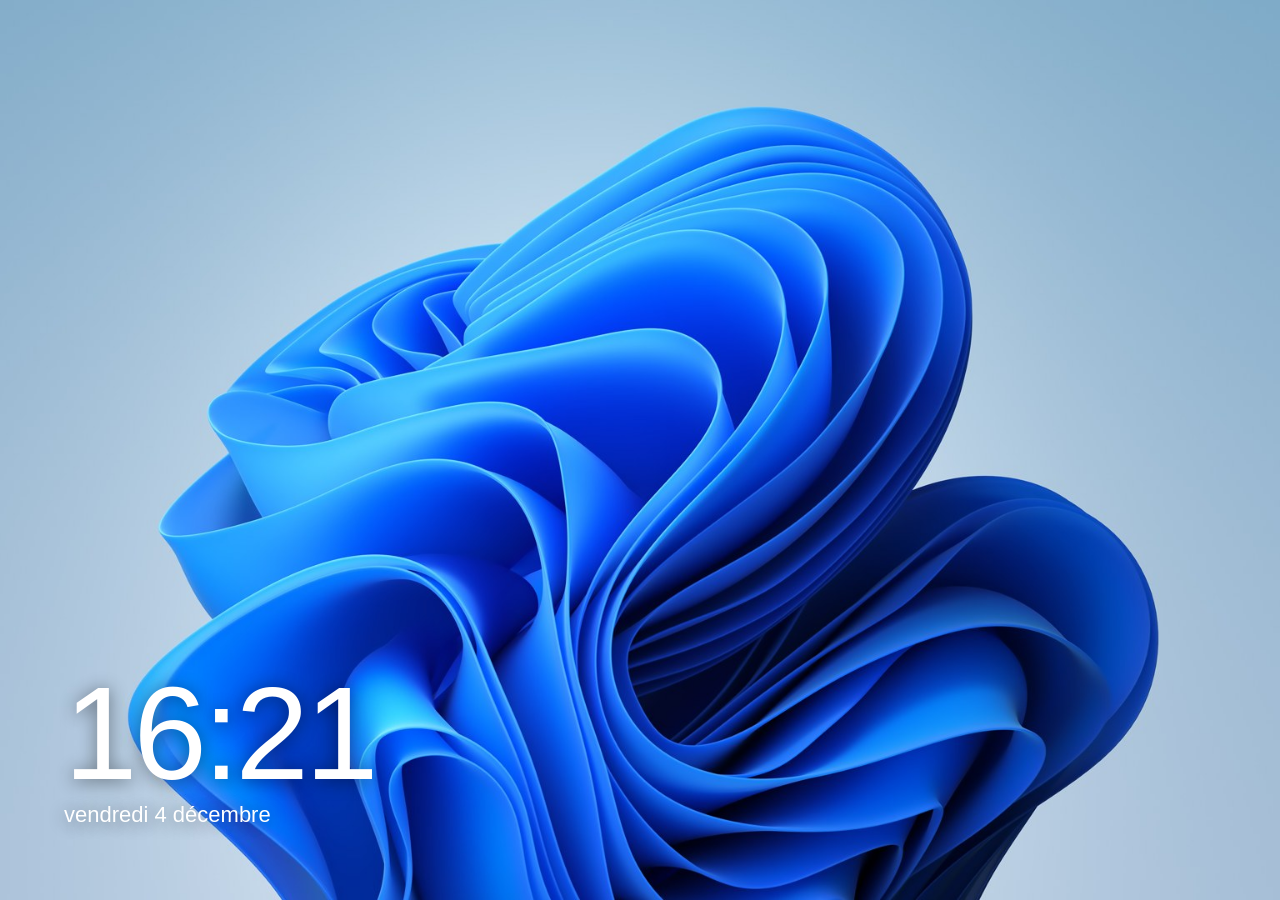
<file: index.html>
<!DOCTYPE html>
<html lang="fr">
<head>
  <meta charset="utf-8">
  <meta name="viewport" content="width=device-width, initial-scale=1">
  <title>KOMJORDAN — Windows</title>
  <link rel="stylesheet" href="css/style.css">
</head>
<body data-mode="login">
  <div id="lock" class="screen">
    <div class="lock-center">
      <div class="clock" id="lock-time">--:--</div>
      <div class="date" id="lock-date">—</div>
    </div>
  </div>
  <div id="signin" class="screen hidden">
    <form class="sign-center" id="sign-form" autocomplete="off">
      <img class="avatar" src="assets/avatar.jpg" alt="">
      <div class="who">Axel KAMGAING KOM</div>
      <div class="domain">KOMJORDAN\Axel</div>
      <div class="pass">
        <label class="sr" for="pass" style="position:absolute;width:1px;height:1px;overflow:hidden">Mot de passe</label>
        <input id="pass" type="password" placeholder="Mot de passe" autocomplete="off">
        <button class="arrow" type="submit" aria-label="Connexion"><svg width="14" height="14" viewBox="0 0 24 24" fill="none" stroke="#fff" stroke-width="2.4"><path d="M5 12h14M13 6l6 6-6 6"/></svg></button>
      </div>
      <button class="opts" type="button" id="opts">Options de connexion</button>
      <p class="simline">Simulation visuelle. Aucun mot de passe n’est vérifié, enregistré ou transmis.</p>
    </form>
    <div class="acctswitch">
      <button type="button" id="acct-axel" class="on"><img src="assets/avatar.jpg" alt=""><span>Axel KAMGAING KOM</span></button>
      <button type="button" id="acct-other"><span class="genuser" aria-hidden="true"></span><span>Autre utilisateur</span></button>
    </div>
    <div class="sysbar" id="sign-tools"></div>
    <div class="fly" id="sign-fly"></div>
  </div>
  <div id="welcome" aria-live="polite">
    <img class="avatar" src="assets/avatar.jpg" alt="">
    <p id="welcome-line">Bienvenue</p>
    <div class="dots" aria-hidden="true"><i></i><i></i><i></i><i></i><i></i></div>
  </div>
  <div id="desktop">
    <nav class="desk-icons" id="desk-icons" aria-label="Bureau"></nav>
    <div id="wins"></div>
    <div class="start" id="start"></div>
    <div class="searchp" id="searchp"></div>
    <div class="quick" id="quick"></div>
    <div class="cal" id="cal"></div>
    <div class="taskview" id="taskview"></div>
    <footer class="taskbar">
      <div class="tb-mid">
        <button class="start-btn" id="start-btn" aria-label="Démarrer"><img src="assets/windows-logo.svg" alt=""></button>
        <button type="button" id="search-box" class="search-box" aria-label="Rechercher">Rechercher</button>
        <button type="button" id="taskview-btn" aria-label="Vue des tâches"></button>
        <div class="tb-apps" id="tb-apps"></div>
      </div>
      <div class="tray" id="tray"></div>
    </footer>
  </div>
  <script src="js/content.js"></script>
  <script src="js/app.js"></script>
</body>
</html>
</file>
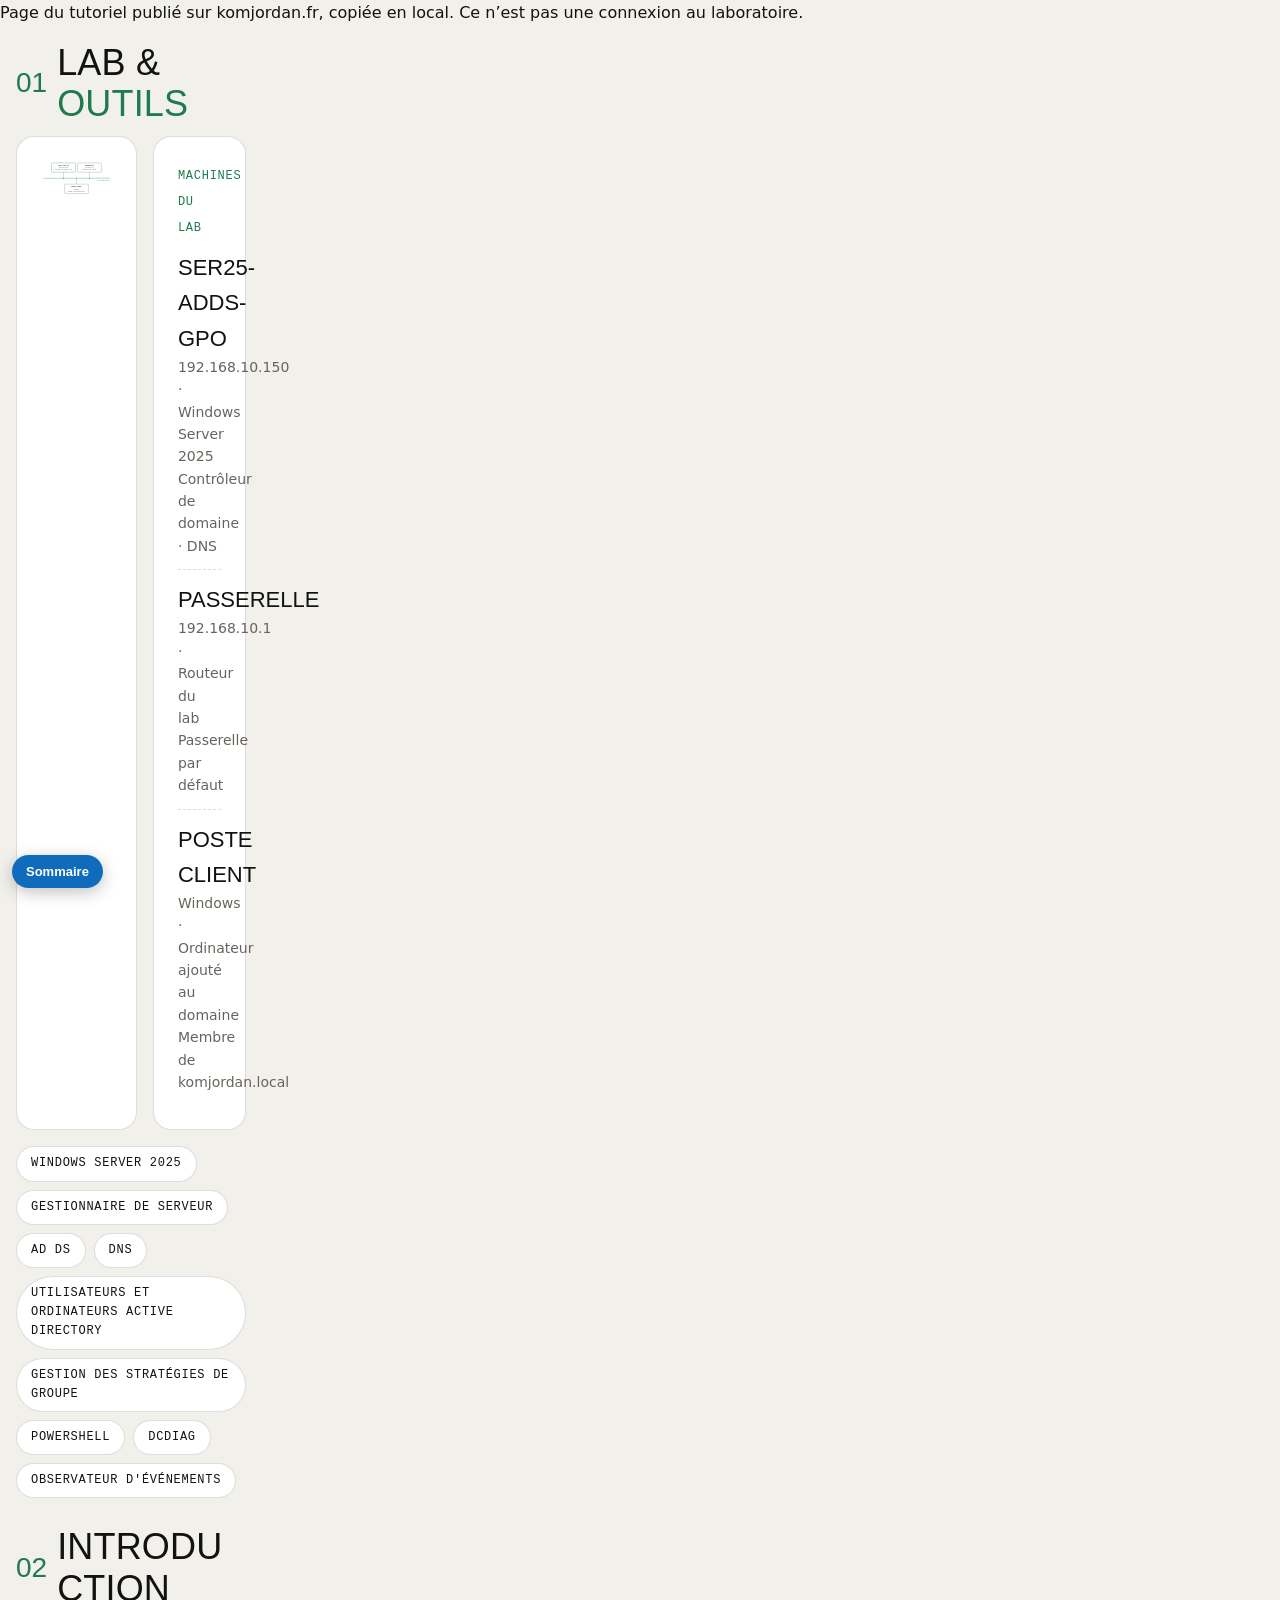
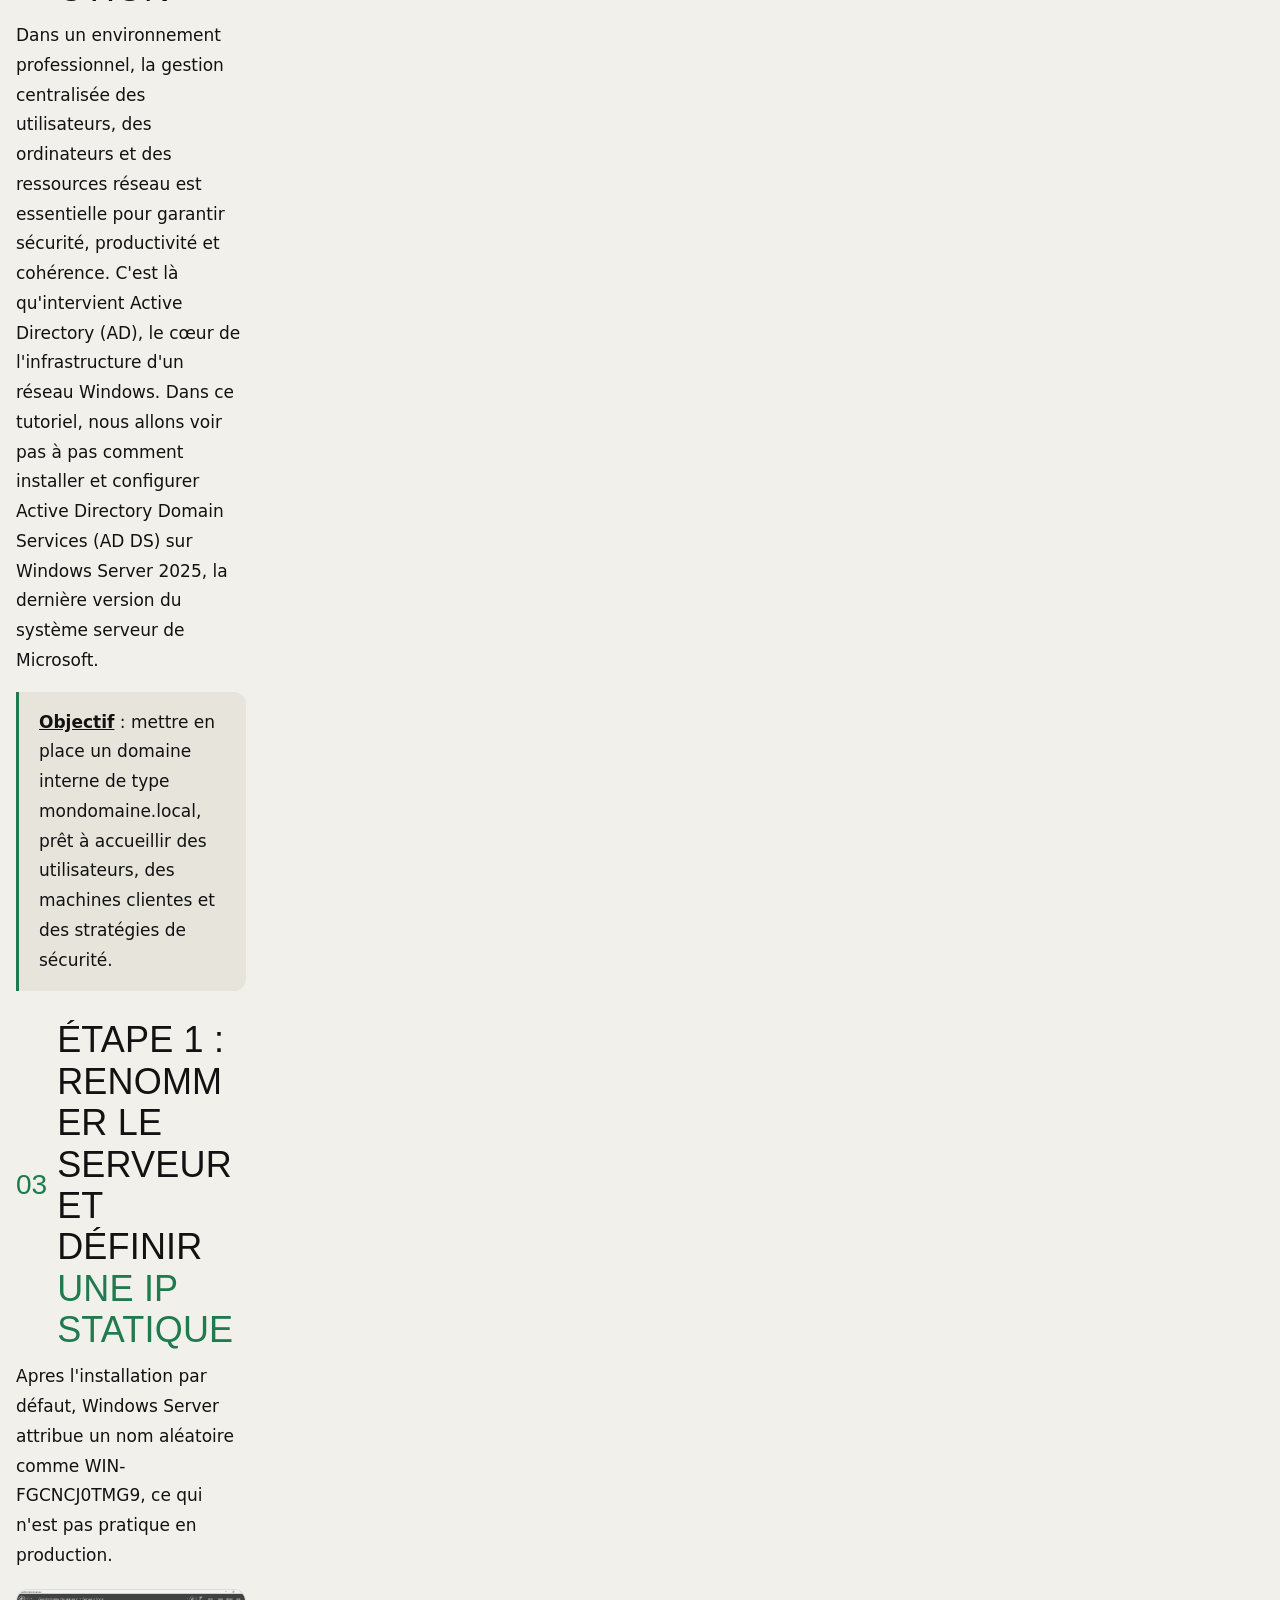
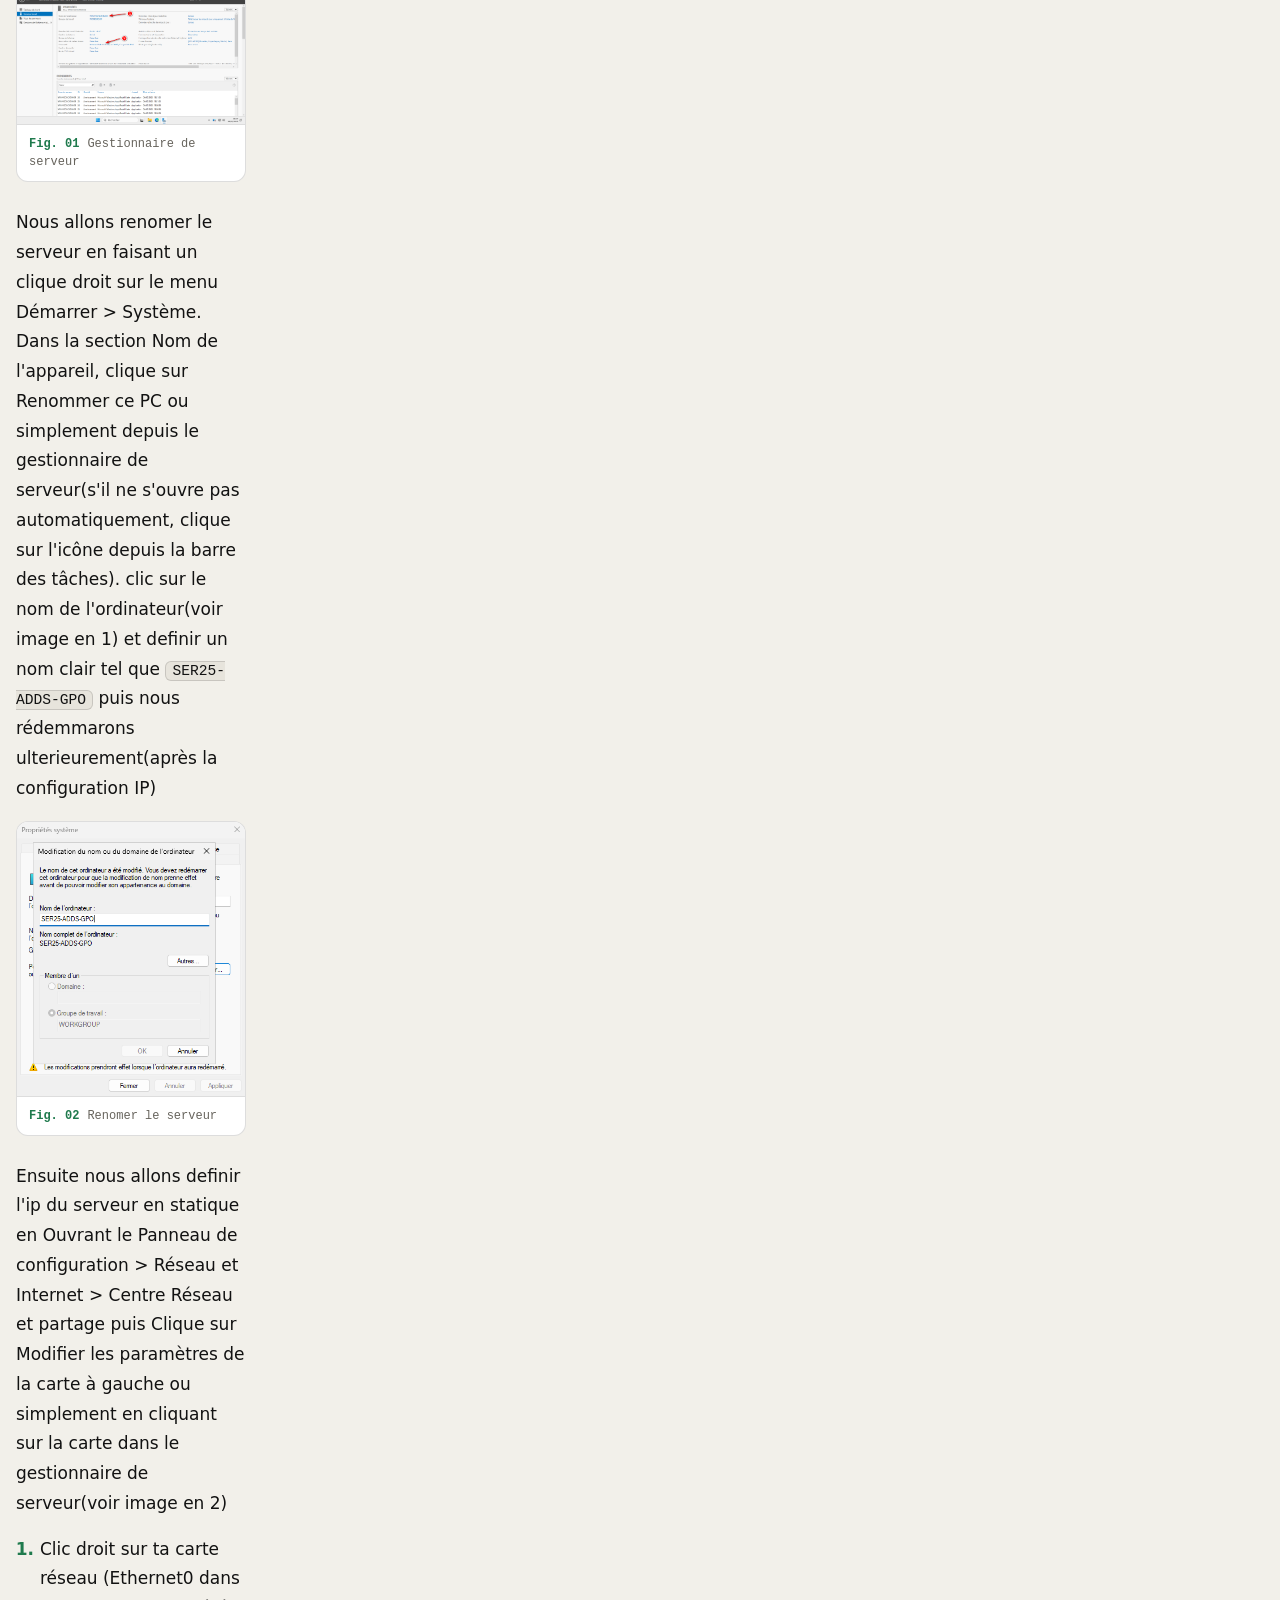
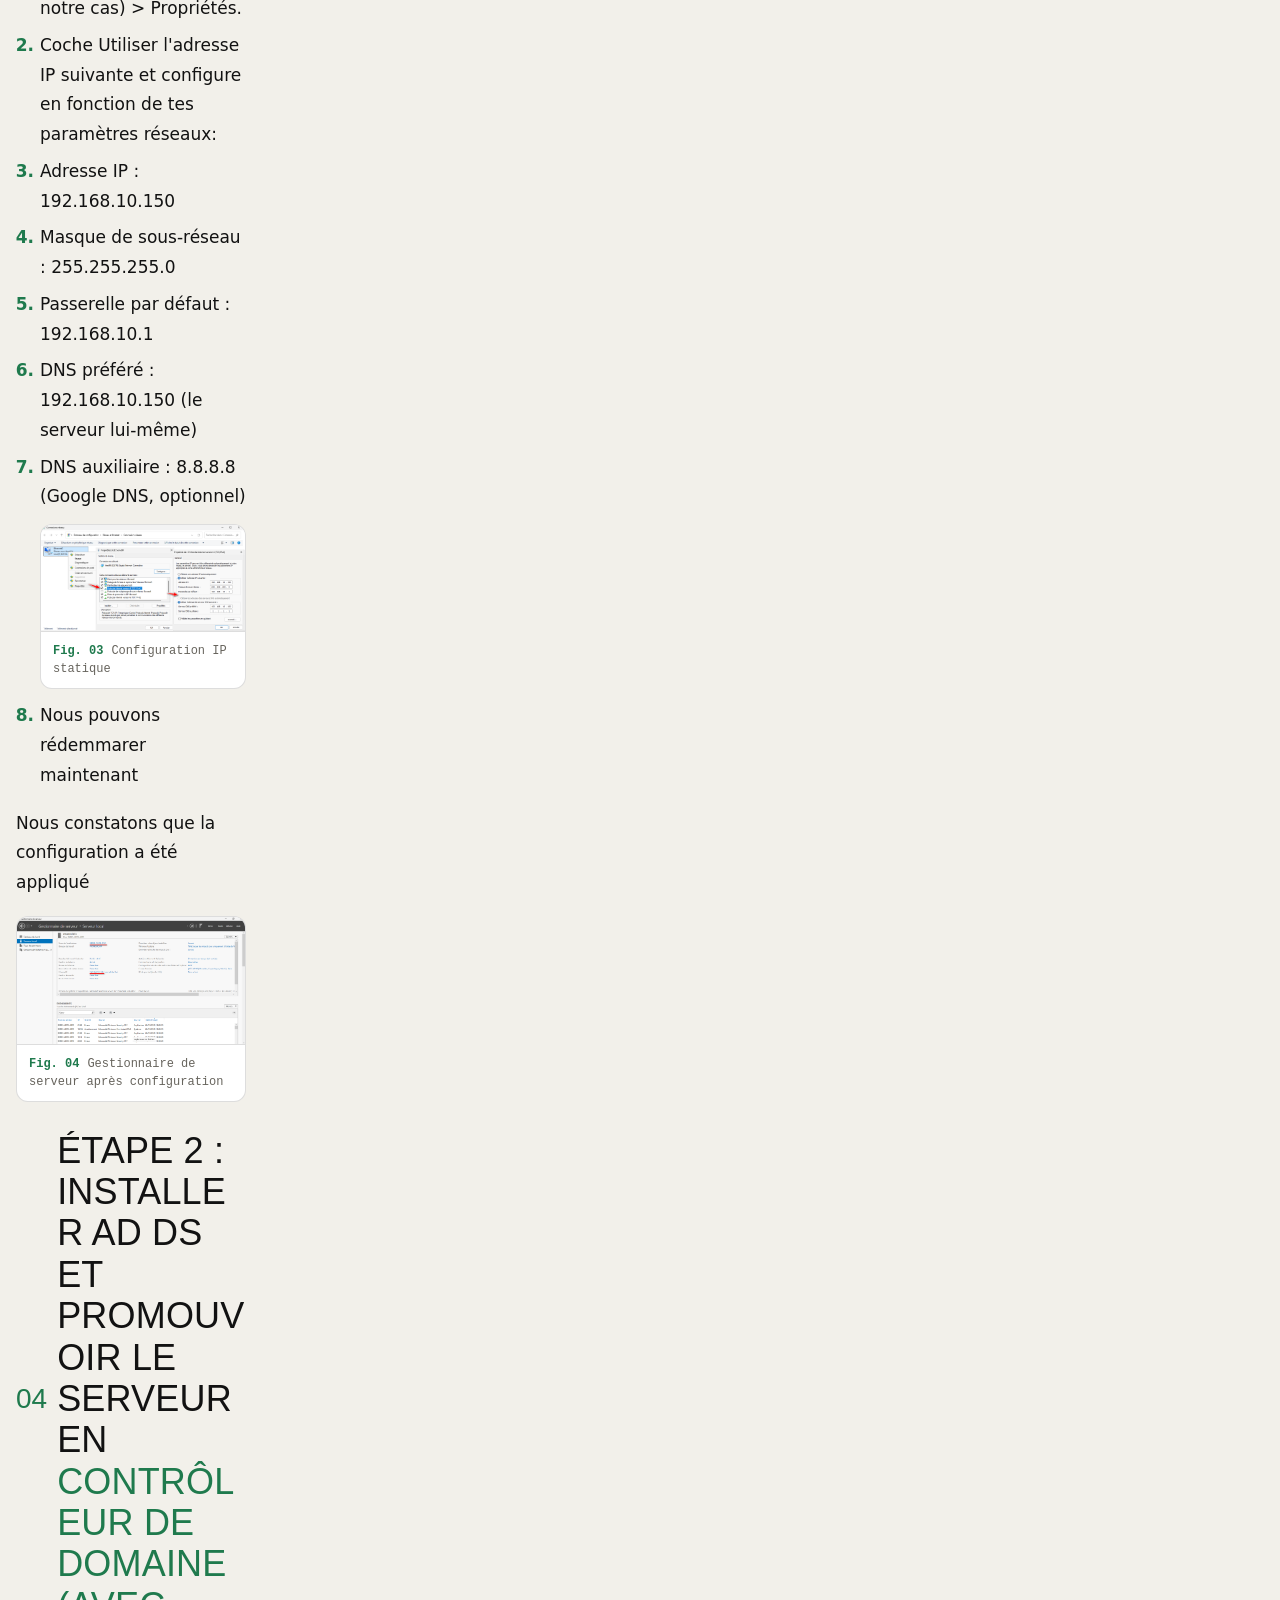
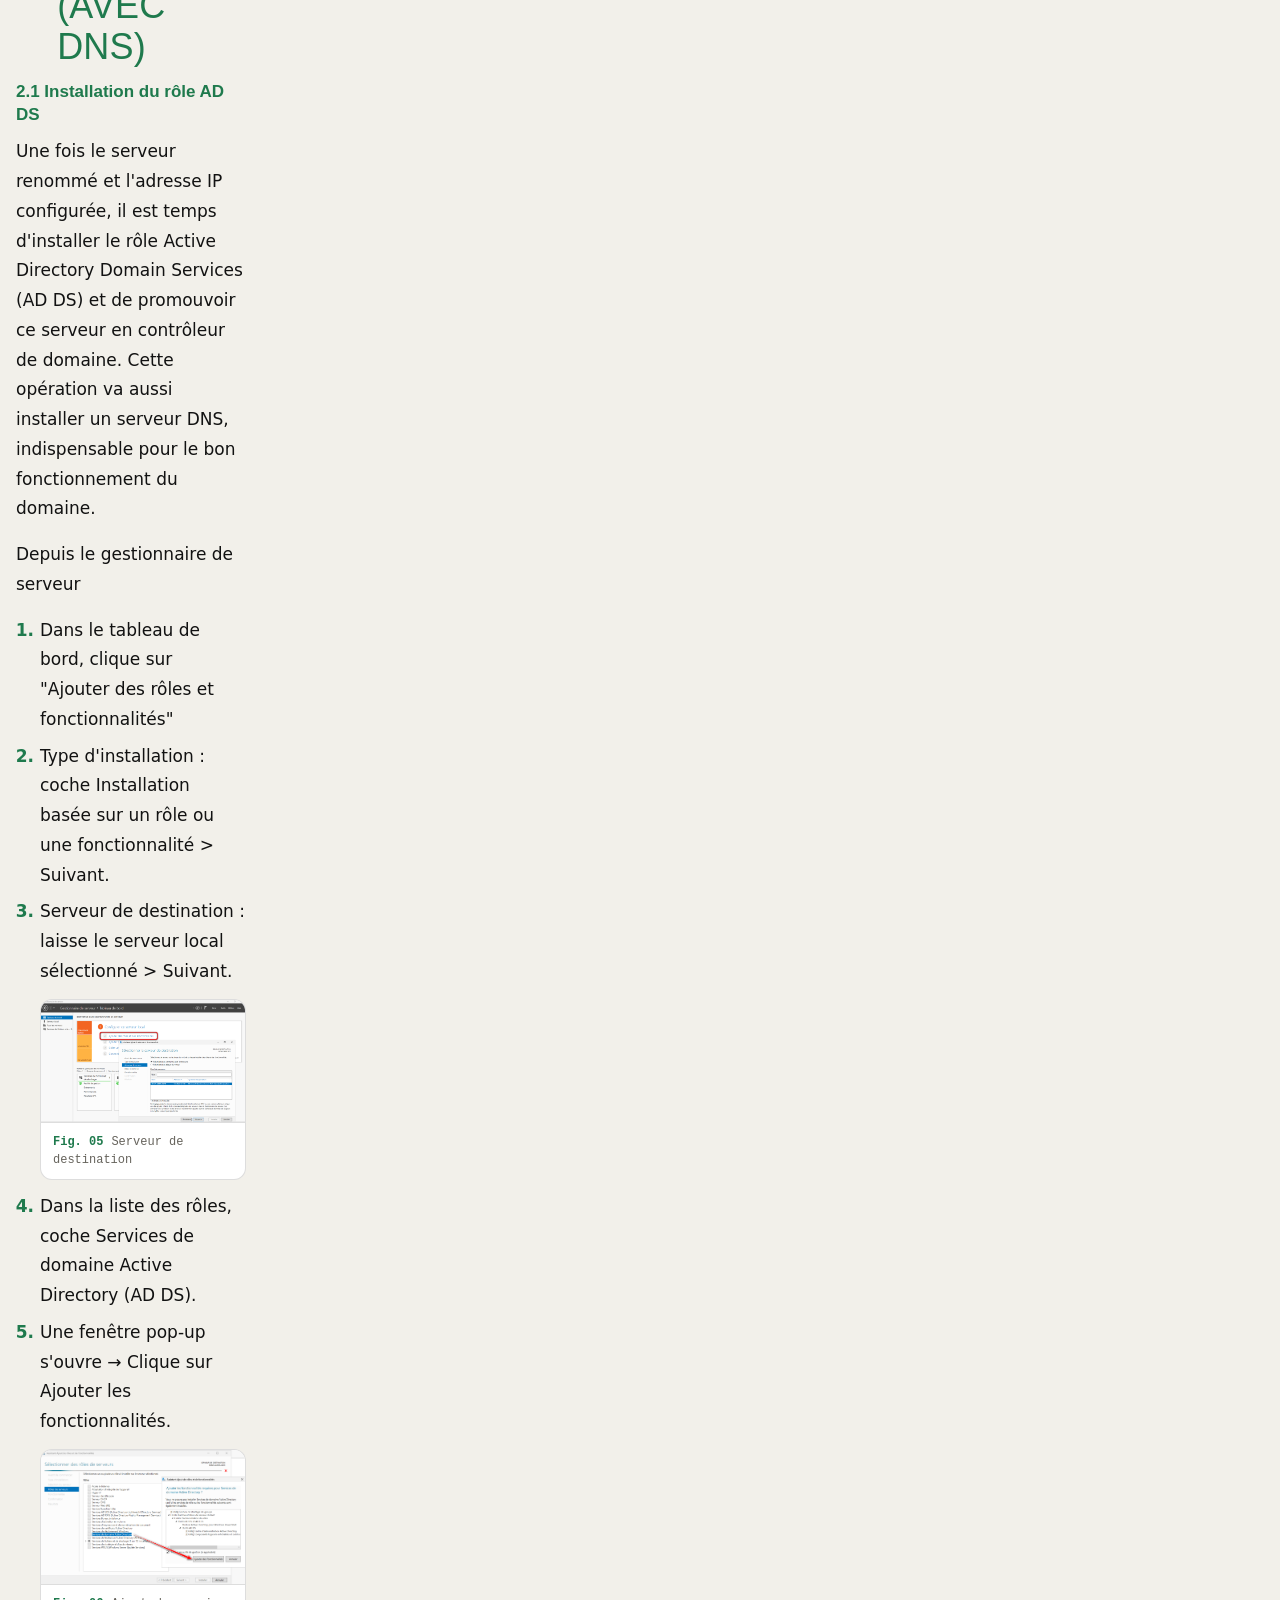
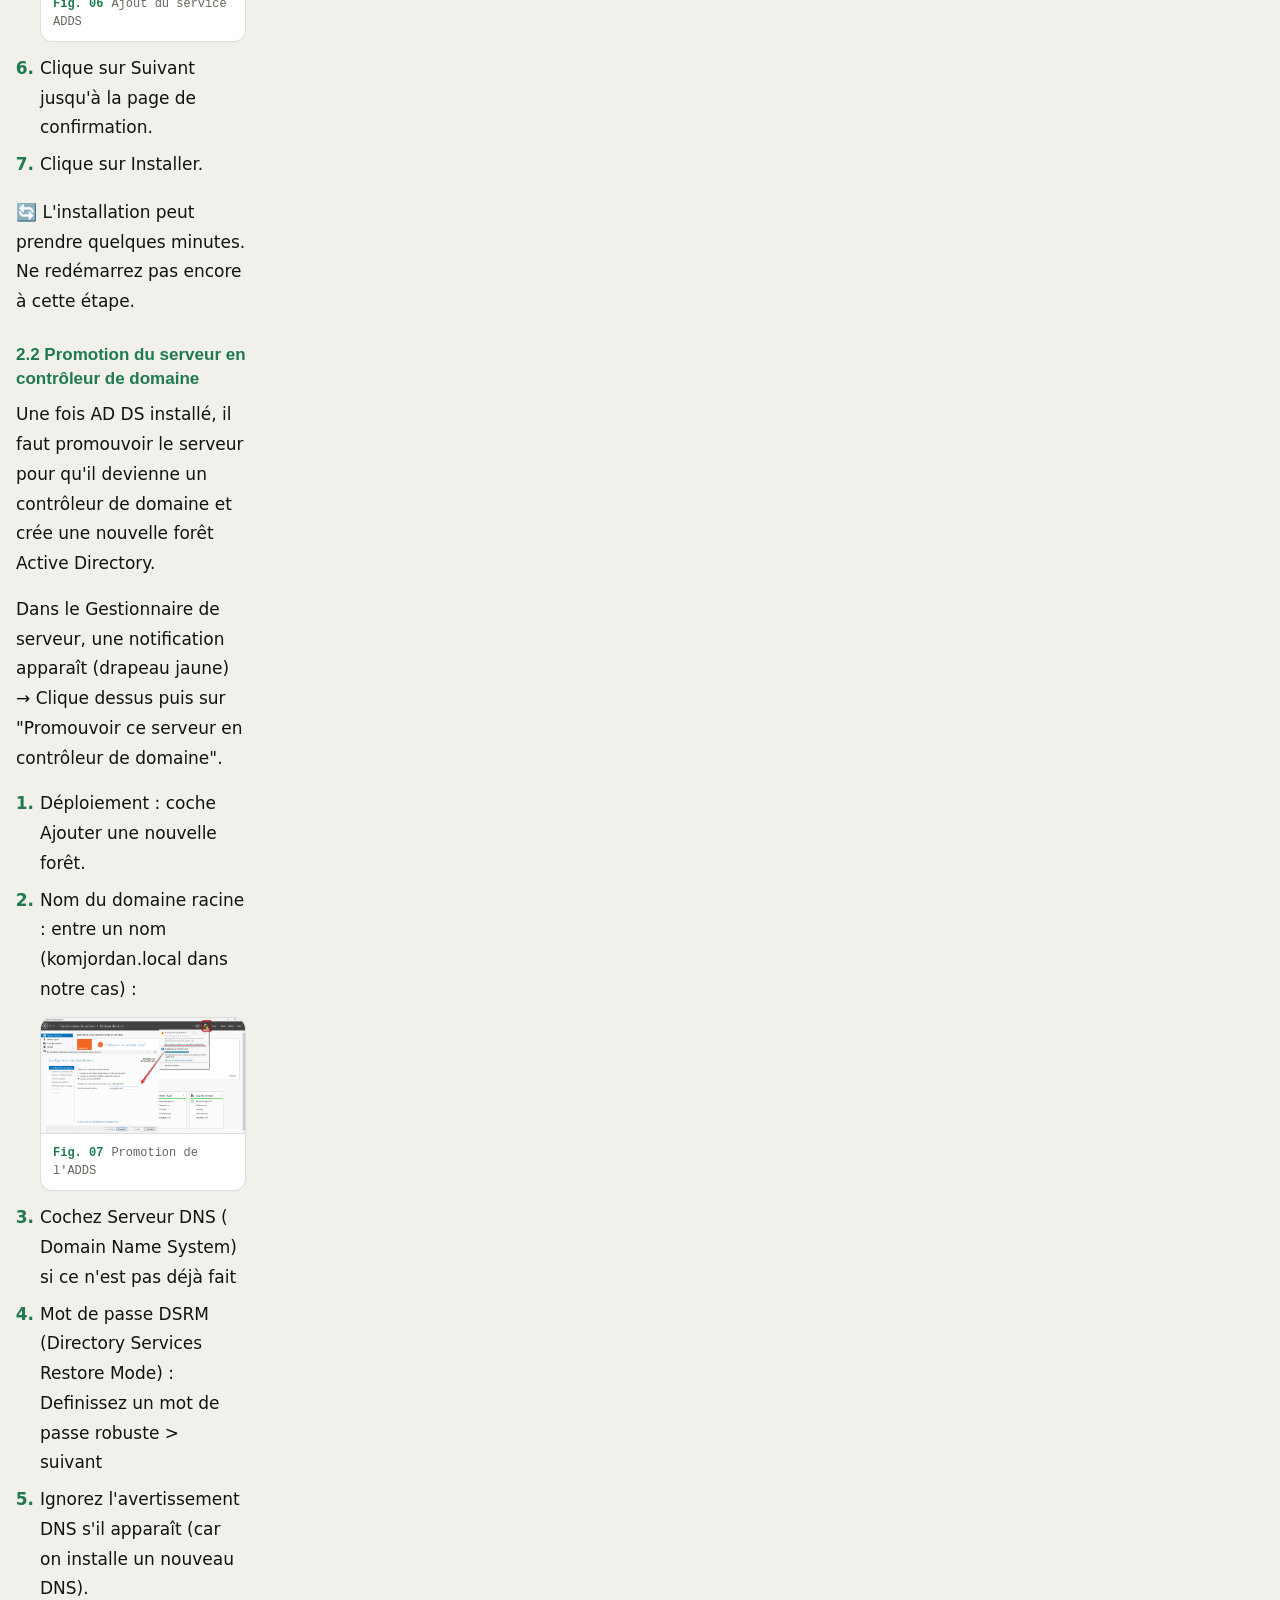
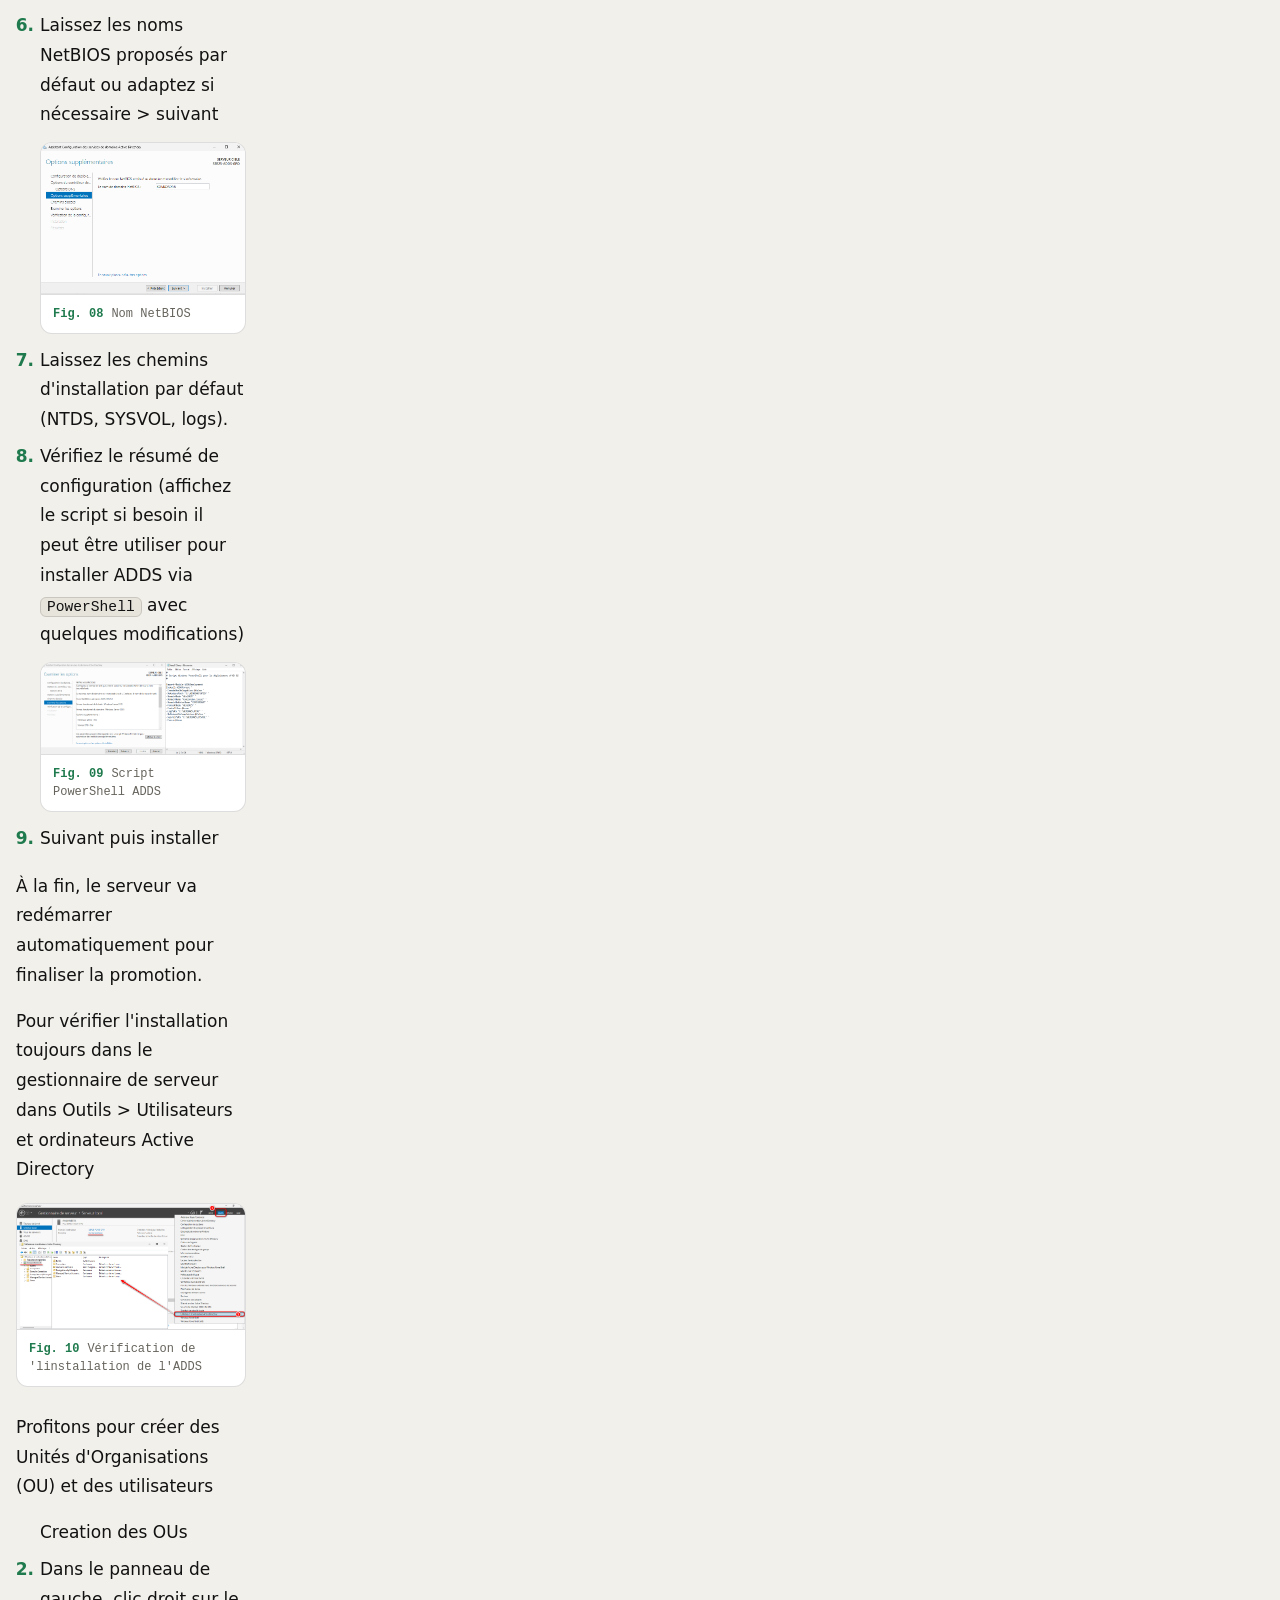
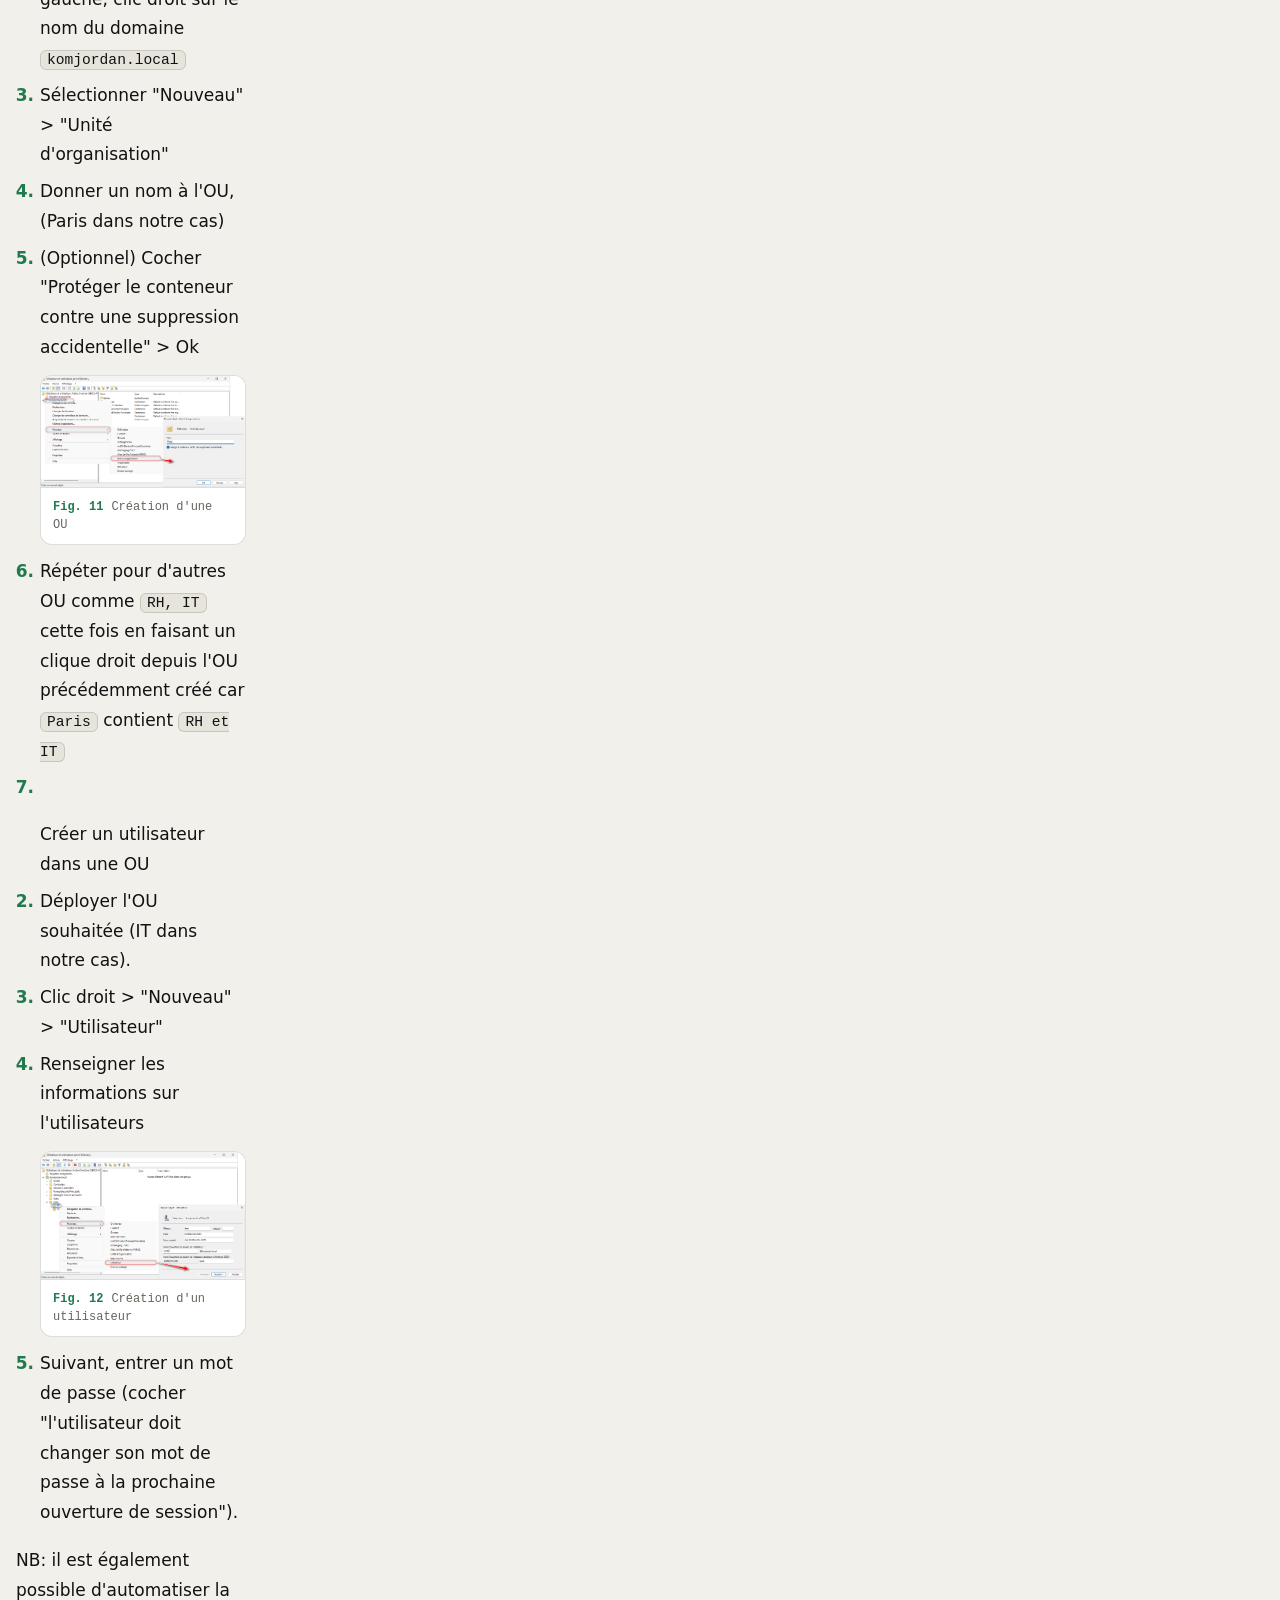
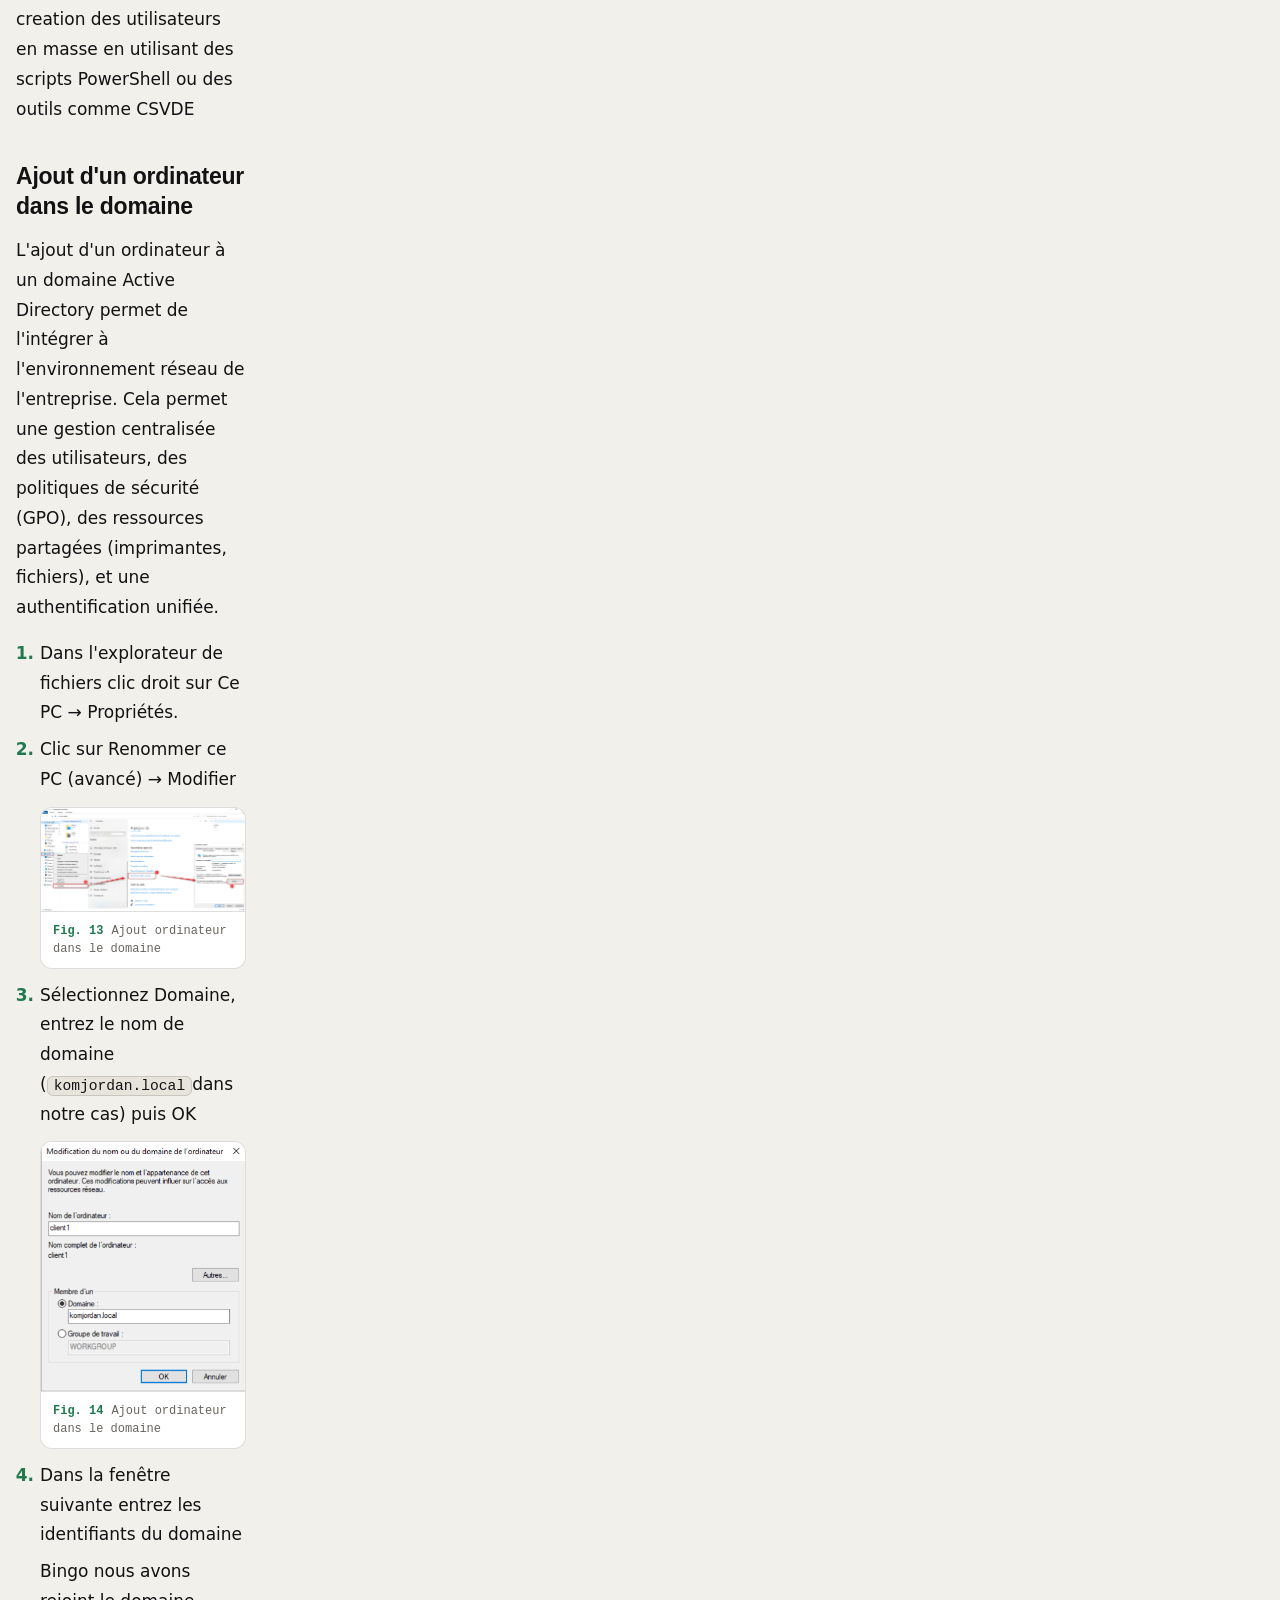
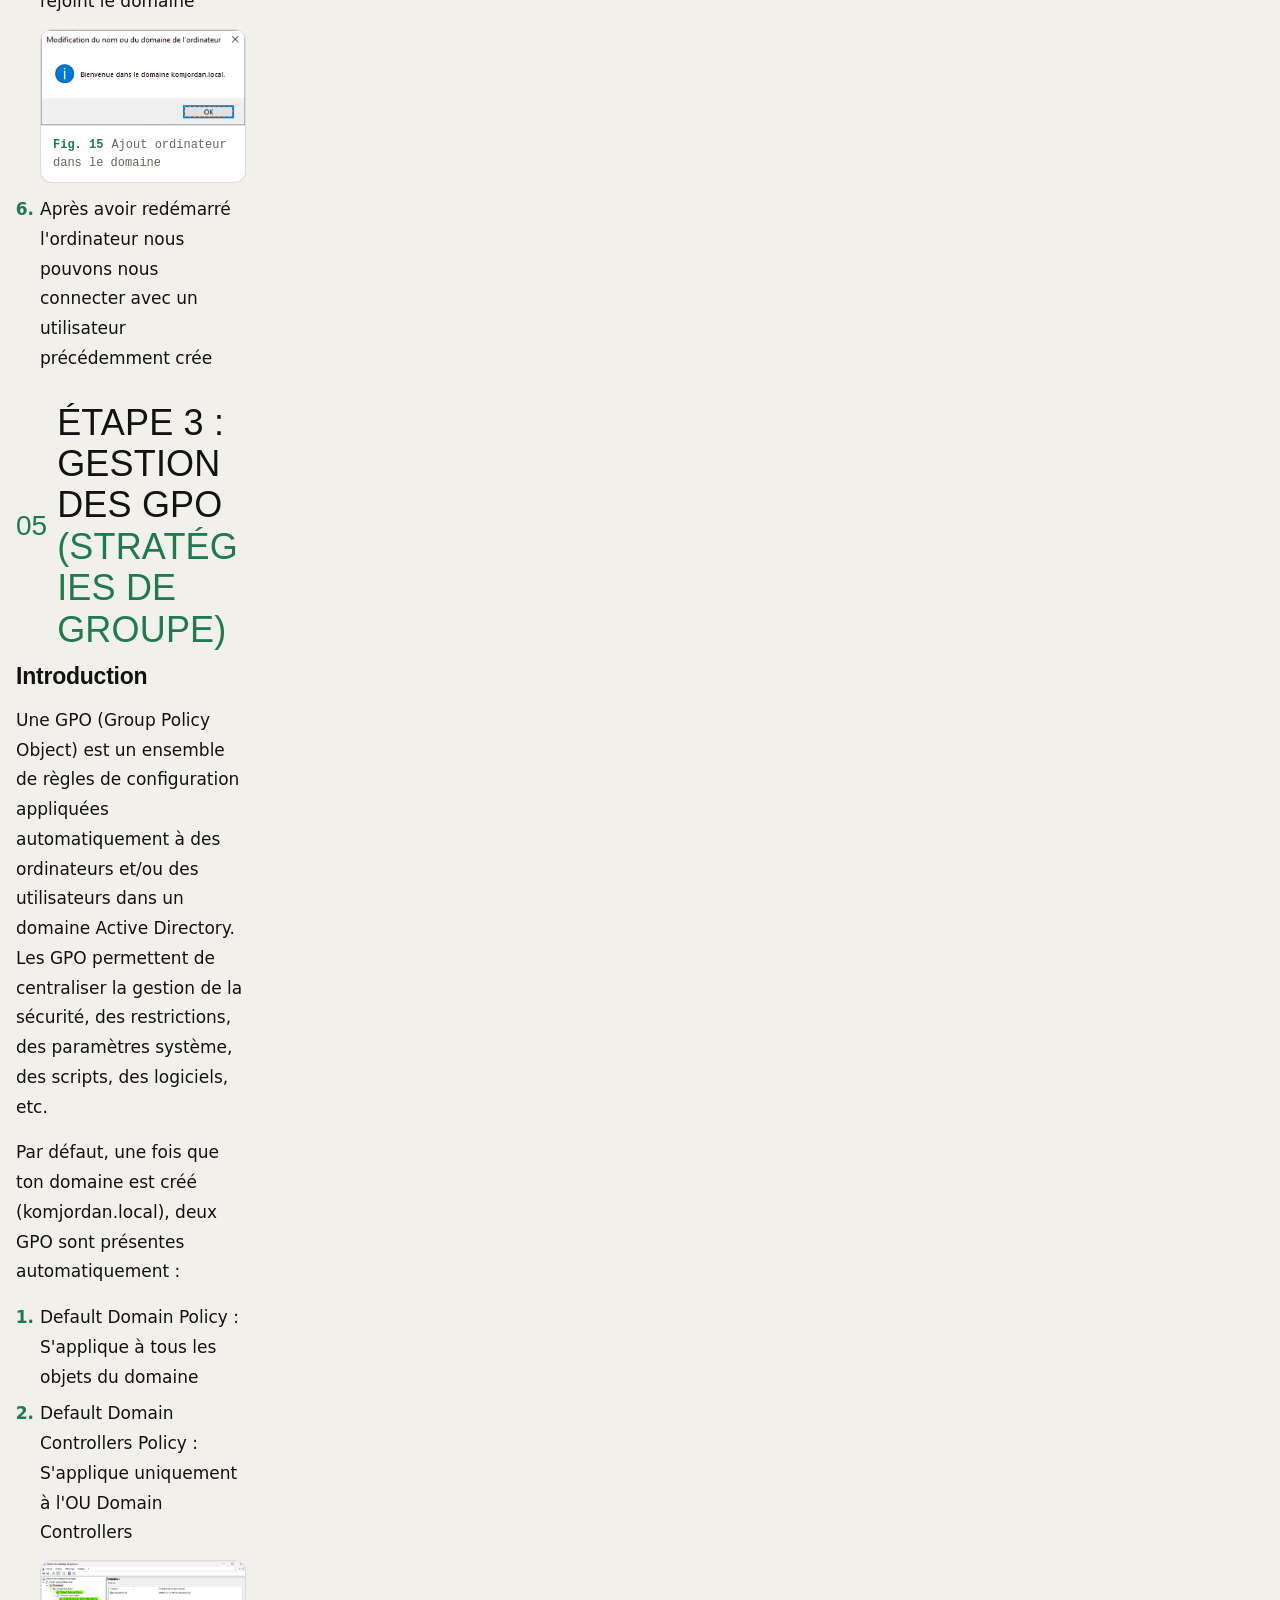
<file: assets/ad/index.html>
<!DOCTYPE html>
<html lang="fr" data-theme="light">
<head>
<meta charset="utf-8">
<meta name="viewport" content="width=device-width, initial-scale=1">
<title>Active Directory &amp; GPO — Axel KAMGAING KOM</title>
<link rel="stylesheet" href="page.css">
<style>
html,body{overflow-x:hidden;max-width:100%}
img,svg,figure,.fig,pre,table,.lab{max-width:100%}
.fig img,.lab svg{width:100%;height:auto}
main.wrap{max-width:none;padding:16px 16px 88px}
section{padding:0!important}
.sec{margin:0 0 28px!important}
.sh{display:grid!important;grid-template-columns:auto minmax(0,1fr)!important;gap:10px!important;margin-bottom:12px!important;align-items:center!important}
.sh .n{font-size:28px!important;line-height:1!important}
h2,.sh h2{font-size:clamp(22px,5vw,36px)!important;line-height:1.15!important}
.prose,.prose p,.prose li{max-width:100%}
pre{max-width:100%;white-space:pre-wrap;overflow-x:auto}
.figs,.figs.one{grid-template-columns:minmax(0,1fr)!important;max-width:100%}
.rv,.an{opacity:1!important;transform:none!important}
.pn,.share{display:none}
nav.toc{
  position:fixed!important;left:12px;right:12px;bottom:58px;z-index:40;
  display:none!important;flex-direction:column!important;flex-wrap:nowrap!important;
  max-height:52vh;overflow:auto;margin:0!important;padding:8px!important;
  background:#fff;border:1px solid #d0d0d0;border-radius:12px;
  box-shadow:0 12px 36px rgba(0,0,0,.22);
}
body.toc-open nav.toc{display:flex!important}
nav.toc a{border:0!important;border-radius:8px!important;white-space:normal!important;padding:8px 10px!important}
#tocbtn,#topbtn{
  position:fixed;z-index:41;border:0;border-radius:999px;background:#0f6cbd;color:#fff;
  padding:10px 14px;font:600 13px/1 Segoe UI,sans-serif;box-shadow:0 4px 16px rgba(0,0,0,.25);
}
#tocbtn{left:12px;bottom:12px;max-width:68%;text-align:left}
#topbtn{right:12px;bottom:12px}
</style>
</head>
<body>
<p class="note-local">Page du tutoriel publié sur komjordan.fr, copiée en local. Ce n’est pas une connexion au laboratoire.</p>
<main class="wrap ht">
<nav class="toc" aria-label="Sommaire"><a href="#lab">01 · Lab &amp; outils</a><a href="#s02-introduction">02 · Introduction</a><a href="#s03-tape-1-renommer-le-serveur-et-dfinir-une">03 · Étape 1 : Renommer le serveur et définir une IP statique</a><a href="#s04-tape-2-installer-ad-ds-et-promouvoir-le-">04 · Étape 2 : Installer AD DS et promouvoir le serveur en contrôleur de domaine (avec DNS)</a><a href="#s05-tape-3-gestion-des-gpo-stratgies-de-grou">05 · Étape 3 : Gestion des GPO (Stratégies de groupe)</a><a href="#s06-tape-4-surveillance-et-maintenance-d-act">06 · Étape 4 : Surveillance et Maintenance d&#x27;Active Directory</a><a href="#s07-conclusion">07 · Conclusion</a><a href="#s08-crdits">08 · Crédits</a></nav><div class="tcol">
<section id="lab" class="sec"><div class="sh"><span class="n">01</span><h2 class="an rv">Lab & <span style="color:var(--ac)">outils</span></h2></div><div class="lab"><div class="dg rv"><svg viewBox="0 0 680 330" role="img" aria-label="Schéma du lab : SER25-ADDS-GPO, Passerelle, Poste client"><g font-family="JetBrains Mono,monospace" fill="currentColor"><rect x="20" y="161" width="640" height="8" rx="4" fill="color-mix(in srgb,var(--ac) 30%,transparent)"/><text x="660" y="190" text-anchor="end" font-size="11" fill="var(--ac)">LAN 192.168.10.0/24</text><rect x="101" y="18" width="230" height="90" rx="10" fill="var(--card)" stroke="var(--ac)" stroke-width="2.5"/><text x="216" y="48" text-anchor="middle" font-size="13" fill="var(--ac)" font-weight="600">SER25-ADDS-GPO</text><text x="216" y="70" text-anchor="middle" font-size="11" fill="var(--mu)">192.168.10.150</text><text x="216" y="90" text-anchor="middle" font-size="10.5" fill="var(--mu)">Contrôleur de domaine · DNS</text><path d="M216 108V165" stroke="var(--ac)" stroke-width="2"/><circle cx="216" cy="165" r="4.5" fill="var(--ac)"/><rect x="349" y="18" width="230" height="90" rx="10" fill="var(--card)" stroke="currentColor" stroke-width="1.5"/><text x="464" y="48" text-anchor="middle" font-size="13" fill="currentColor" font-weight="600">Passerelle</text><text x="464" y="70" text-anchor="middle" font-size="11" fill="var(--mu)">192.168.10.1</text><text x="464" y="90" text-anchor="middle" font-size="10.5" fill="var(--mu)">Passerelle par défaut</text><path d="M464 108V165" stroke="var(--ac)" stroke-width="2"/><circle cx="464" cy="165" r="4.5" fill="var(--ac)"/><rect x="225" y="222" width="230" height="90" rx="10" fill="var(--card)" stroke="currentColor" stroke-width="1.5"/><text x="340" y="252" text-anchor="middle" font-size="13" fill="currentColor" font-weight="600">Poste client</text><text x="340" y="274" text-anchor="middle" font-size="11" fill="var(--mu)">Windows</text><text x="340" y="294" text-anchor="middle" font-size="10.5" fill="var(--mu)">Membre de komjordan.local</text><path d="M340 165V222" stroke="var(--ac)" stroke-width="2"/><circle cx="340" cy="165" r="4.5" fill="var(--ac)"/></g></svg></div><div class="mt rv"><span class="mono" style="color:var(--ac)">Machines du lab</span><div class="m"><b>SER25-ADDS-GPO</b><span>192.168.10.150 · Windows Server 2025</span><span>Contrôleur de domaine · DNS</span></div><div class="m"><b>Passerelle</b><span>192.168.10.1 · Routeur du lab</span><span>Passerelle par défaut</span></div><div class="m"><b>Poste client</b><span>Windows · Ordinateur ajouté au domaine</span><span>Membre de komjordan.local</span></div></div></div><div class="tools mono rv"><span>Windows Server 2025</span><span>Gestionnaire de serveur</span><span>AD DS</span><span>DNS</span><span>Utilisateurs et ordinateurs Active Directory</span><span>Gestion des stratégies de groupe</span><span>PowerShell</span><span>dcdiag</span><span>Observateur d&#x27;événements</span></div></section>
<section id="s02-introduction" class="sec"><div class="sh"><span class="n">02</span><h2 class="an rv">Introduction</h2></div><div class="prose"><p>Dans un environnement professionnel, la gestion centralisée des utilisateurs, des ordinateurs et des ressources réseau est essentielle pour garantir sécurité, productivité et cohérence. C&#x27;est là qu&#x27;intervient Active Directory (AD), le cœur de l&#x27;infrastructure d&#x27;un réseau Windows. Dans ce tutoriel, nous allons voir pas à pas comment installer et configurer Active Directory Domain Services (AD DS) sur Windows Server 2025, la dernière version du système serveur de Microsoft.</p><blockquote><p><strong><u>Objectif</u></strong> : mettre en place un domaine interne de type mondomaine.local, prêt à accueillir des utilisateurs, des machines clientes et des stratégies de sécurité.</p></blockquote></div></section>
<section id="s03-tape-1-renommer-le-serveur-et-dfinir-une" class="sec"><div class="sh"><span class="n">03</span><h2 class="an rv">Étape 1 : Renommer le serveur et définir <span style="color:var(--ac)">une IP statique</span></h2></div><div class="prose"><p>Apres l&#x27;installation par défaut, Windows Server attribue un nom aléatoire comme WIN-FGCNCJ0TMG9, ce qui n&#x27;est pas pratique en production.</p><div class="figs one"><figure class="fig"><a href="img/gestionserver25.png" target="_blank" rel="noopener" aria-label="Agrandir l'image"><img src="img/gestionserver25.png" alt="Gestionnaire de serveur" width="1379" height="814" decoding="async"></a><figcaption><b>Fig. 01</b>Gestionnaire de serveur</figcaption></figure></div><p>Nous allons renomer le serveur en faisant un clique droit sur le menu Démarrer &gt; Système. Dans la section Nom de l&#x27;appareil, clique sur Renommer ce PC ou simplement depuis le gestionnaire de serveur(s&#x27;il ne s&#x27;ouvre pas automatiquement, clique sur l&#x27;icône depuis la barre des tâches). clic sur le nom de l&#x27;ordinateur(voir image en 1) et definir un nom clair tel que <code>SER25-ADDS-GPO</code> puis nous rédemmarons ulterieurement(après la configuration IP)</p><div class="figs one"><figure class="fig"><a href="img/renameserver.png" target="_blank" rel="noopener" aria-label="Agrandir l'image"><img src="img/renameserver.png" alt="Renomer le serveur" width="403" height="483" decoding="async"></a><figcaption><b>Fig. 02</b>Renomer le serveur</figcaption></figure></div><p>Ensuite nous allons definir l&#x27;ip du serveur en statique en Ouvrant le Panneau de configuration &gt; Réseau et Internet &gt; Centre Réseau et partage puis Clique sur Modifier les paramètres de la carte à gauche ou simplement en cliquant sur la carte dans le gestionnaire de serveur(voir image en 2)</p><ol><li>Clic droit sur ta carte réseau (Ethernet0 dans notre cas) &gt; Propriétés.</li><li>Coche Utiliser l&#x27;adresse IP suivante et configure en fonction de tes paramètres réseaux:</li><li>Adresse IP : 192.168.10.150</li><li>Masque de sous-réseau : 255.255.255.0</li><li>Passerelle par défaut : 192.168.10.1</li><li>DNS préféré : 192.168.10.150 (le serveur lui-même)</li><li>DNS auxiliaire : 8.8.8.8 (Google DNS, optionnel)<figure class="fig"><a href="img/ipstatique.png" target="_blank" rel="noopener" aria-label="Agrandir l'image"><img src="img/ipstatique.png" alt="Configuration IP statique" width="1135" height="592" decoding="async"></a><figcaption><b>Fig. 03</b>Configuration IP statique</figcaption></figure></li><li>Nous pouvons rédemmarer maintenant</li></ol><p>Nous constatons que la configuration a été appliqué</p><div class="figs one"><figure class="fig"><a href="img/gestionserver25okay.png" target="_blank" rel="noopener" aria-label="Agrandir l'image"><img src="img/gestionserver25okay.png" alt="Gestionnaire de serveur après configuration" width="1379" height="766" decoding="async"></a><figcaption><b>Fig. 04</b>Gestionnaire de serveur après configuration</figcaption></figure></div></div></section>
<section id="s04-tape-2-installer-ad-ds-et-promouvoir-le-" class="sec"><div class="sh"><span class="n">04</span><h2 class="an rv">Étape 2 : Installer AD DS et promouvoir le serveur en <span style="color:var(--ac)">contrôleur de domaine (avec DNS)</span></h2></div><div class="prose"><h4>2.1 Installation du rôle AD DS</h4><p>Une fois le serveur renommé et l&#x27;adresse IP configurée, il est temps d&#x27;installer le rôle Active Directory Domain Services (AD DS) et de promouvoir ce serveur en contrôleur de domaine. Cette opération va aussi installer un serveur DNS, indispensable pour le bon fonctionnement du domaine.</p><p>Depuis le gestionnaire de serveur</p><ol><li>Dans le tableau de bord, clique sur &quot;Ajouter des rôles et fonctionnalités&quot;</li><li>Type d&#x27;installation : coche Installation basée sur un rôle ou une fonctionnalité &gt; Suivant.</li><li>Serveur de destination : laisse le serveur local sélectionné &gt; Suivant.<figure class="fig"><a href="img/destiserver.png" target="_blank" rel="noopener" aria-label="Agrandir l'image"><img src="img/destiserver.png" alt="Serveur de destination" width="1379" height="827" decoding="async"></a><figcaption><b>Fig. 05</b>Serveur de destination</figcaption></figure></li><li>Dans la liste des rôles, coche Services de domaine Active Directory (AD DS).</li><li>Une fenêtre pop-up s&#x27;ouvre → Clique sur Ajouter les fonctionnalités.<figure class="fig"><a href="img/addadds.png" target="_blank" rel="noopener" aria-label="Agrandir l'image"><img src="img/addadds.png" alt="Ajout du service ADDS" width="1015" height="667" decoding="async"></a><figcaption><b>Fig. 06</b>Ajout du service ADDS</figcaption></figure></li><li>Clique sur Suivant jusqu&#x27;à la page de confirmation.</li><li>Clique sur Installer.</li></ol><p>🔄 L&#x27;installation peut prendre quelques minutes. Ne redémarrez pas encore à cette étape.</p><h4>2.2 Promotion du serveur en contrôleur de domaine</h4><p>Une fois AD DS installé, il faut promouvoir le serveur pour qu&#x27;il devienne un contrôleur de domaine et crée une nouvelle forêt Active Directory.</p><p>Dans le Gestionnaire de serveur, une notification apparaît (drapeau jaune) → Clique dessus puis sur &quot;Promouvoir ce serveur en contrôleur de domaine&quot;.</p><ol><li>Déploiement : coche Ajouter une nouvelle forêt.</li><li>Nom du domaine racine : entre un nom (komjordan.local dans notre cas) :<figure class="fig"><a href="img/komjordanlocal.png" target="_blank" rel="noopener" aria-label="Agrandir l'image"><img src="img/komjordanlocal.png" alt="Promotion de l&#x27;ADDS" width="1379" height="781" decoding="async"></a><figcaption><b>Fig. 07</b>Promotion de l&#x27;ADDS</figcaption></figure></li><li>Cochez Serveur DNS ( Domain Name System) si ce n&#x27;est pas déjà fait</li><li>Mot de passe DSRM (Directory Services Restore Mode) : Definissez un mot de passe robuste &gt; suivant</li><li>Ignorez l&#x27;avertissement DNS s&#x27;il apparaît (car on installe un nouveau DNS).</li><li>Laissez les noms NetBIOS proposés par défaut ou adaptez si nécessaire &gt; suivant<figure class="fig"><a href="img/netbiosname.png" target="_blank" rel="noopener" aria-label="Agrandir l'image"><img src="img/netbiosname.png" alt="Nom NetBIOS" width="757" height="559" decoding="async"></a><figcaption><b>Fig. 08</b>Nom NetBIOS</figcaption></figure></li><li>Laissez les chemins d&#x27;installation par défaut (NTDS, SYSVOL, logs).</li><li>Vérifiez le résumé de configuration (affichez le script si besoin il peut être utiliser pour installer ADDS via <code>PowerShell</code> avec quelques modifications)<figure class="fig"><a href="img/powershellscriptad.png" target="_blank" rel="noopener" aria-label="Agrandir l'image"><img src="img/powershellscriptad.png" alt="Script PowerShell ADDS" width="1242" height="552" decoding="async"></a><figcaption><b>Fig. 09</b>Script PowerShell ADDS</figcaption></figure></li><li>Suivant puis installer</li></ol><p>À la fin, le serveur va redémarrer automatiquement pour finaliser la promotion.</p><p>Pour vérifier l&#x27;installation toujours dans le gestionnaire de serveur dans Outils &gt; Utilisateurs et ordinateurs Active Directory</p><div class="figs one"><figure class="fig"><a href="img/addscheck.png" target="_blank" rel="noopener" aria-label="Agrandir l'image"><img src="img/addscheck.png" alt="Vérification de &#x27;linstallation de l&#x27;ADDS" width="1398" height="766" decoding="async"></a><figcaption><b>Fig. 10</b>Vérification de &#x27;linstallation de l&#x27;ADDS</figcaption></figure></div><p>Profitons pour créer des Unités d&#x27;Organisations (OU) et des utilisateurs</p><ol><li class="nb">Creation des OUs</li><li>Dans le panneau de gauche, clic droit sur le nom du domaine <code>komjordan.local</code></li><li>Sélectionner &quot;Nouveau&quot; &gt; &quot;Unité d&#x27;organisation&quot;</li><li>Donner un nom à l&#x27;OU, (Paris dans notre cas)</li><li>(Optionnel) Cocher &quot;Protéger le conteneur contre une suppression accidentelle&quot; &gt; Ok<figure class="fig"><a href="img/creationou.png" target="_blank" rel="noopener" aria-label="Agrandir l'image"><img src="img/creationou.png" alt="Création d&#x27;une OU" width="1077" height="590" decoding="async"></a><figcaption><b>Fig. 11</b>Création d&#x27;une OU</figcaption></figure></li><li>Répéter pour d&#x27;autres OU comme <code>RH, IT</code> cette fois en faisant un clique droit depuis l&#x27;OU précédemment créé car <code>Paris</code> contient <code>RH et IT</code></li><li></li></ol><ol><li class="nb">Créer un utilisateur dans une OU</li><li>Déployer l&#x27;OU souhaitée (IT dans notre cas).</li><li>Clic droit &gt; &quot;Nouveau&quot; &gt; &quot;Utilisateur&quot;</li><li>Renseigner les informations sur l&#x27;utilisateurs<figure class="fig"><a href="img/creationuser.png" target="_blank" rel="noopener" aria-label="Agrandir l'image"><img src="img/creationuser.png" alt="Création d&#x27;un utilisateur" width="1035" height="646" decoding="async"></a><figcaption><b>Fig. 12</b>Création d&#x27;un utilisateur</figcaption></figure></li><li>Suivant, entrer un mot de passe (cocher &quot;l&#x27;utilisateur doit changer son mot de passe à la prochaine ouverture de session&quot;).</li></ol><p>NB: il est également possible d&#x27;automatiser la creation des utilisateurs en masse en utilisant des scripts PowerShell ou des outils comme CSVDE</p><h3>Ajout d&#x27;un ordinateur dans le domaine</h3><p>L&#x27;ajout d&#x27;un ordinateur à un domaine Active Directory permet de l&#x27;intégrer à l&#x27;environnement réseau de l&#x27;entreprise. Cela permet une gestion centralisée des utilisateurs, des politiques de sécurité (GPO), des ressources partagées (imprimantes, fichiers), et une authentification unifiée.</p><ol><li>Dans l&#x27;explorateur de fichiers clic droit sur Ce PC → Propriétés.</li><li>Clic sur Renommer ce PC (avancé) → Modifier<figure class="fig"><a href="img/addcomputer.png" target="_blank" rel="noopener" aria-label="Agrandir l'image"><img src="img/addcomputer.png" alt="Ajout ordinateur dans le domaine" width="1655" height="837" decoding="async"></a><figcaption><b>Fig. 13</b>Ajout ordinateur dans le domaine</figcaption></figure></li><li>Sélectionnez Domaine, entrez le nom de domaine (<code>komjordan.local</code>dans notre cas) puis OK<figure class="fig"><a href="img/addcomputer1.png" target="_blank" rel="noopener" aria-label="Agrandir l'image"><img src="img/addcomputer1.png" alt="Ajout ordinateur dans le domaine" width="321" height="391" decoding="async"></a><figcaption><b>Fig. 14</b>Ajout ordinateur dans le domaine</figcaption></figure></li><li>Dans la fenêtre suivante entrez les identifiants du domaine</li><li class="nb">Bingo nous avons rejoint le domaine<figure class="fig"><a href="img/addcomputer2.png" target="_blank" rel="noopener" aria-label="Agrandir l'image"><img src="img/addcomputer2.png" alt="Ajout ordinateur dans le domaine" width="325" height="152" decoding="async"></a><figcaption><b>Fig. 15</b>Ajout ordinateur dans le domaine</figcaption></figure></li><li>Après avoir redémarré l&#x27;ordinateur nous pouvons nous connecter avec un utilisateur précédemment crée</li></ol></div></section>
<section id="s05-tape-3-gestion-des-gpo-stratgies-de-grou" class="sec"><div class="sh"><span class="n">05</span><h2 class="an rv">Étape 3 : Gestion des GPO <span style="color:var(--ac)">(Stratégies de groupe)</span></h2></div><div class="prose"><h3>Introduction</h3><p>Une GPO (Group Policy Object) est un ensemble de règles de configuration appliquées automatiquement à des ordinateurs et/ou des utilisateurs dans un domaine Active Directory. Les GPO permettent de centraliser la gestion de la sécurité, des restrictions, des paramètres système, des scripts, des logiciels, etc.</p><p>Par défaut, une fois que ton domaine est créé (komjordan.local), deux GPO sont présentes automatiquement :</p><ol><li>Default Domain Policy : S&#x27;applique à tous les objets du domaine</li><li>Default Domain Controllers Policy : S&#x27;applique uniquement à l&#x27;OU Domain Controllers<figure class="fig"><a href="img/defaultgpo.png" target="_blank" rel="noopener" aria-label="Agrandir l'image"><img src="img/defaultgpo.png" alt="GPO par défaut" width="1090" height="528" decoding="async"></a><figcaption><b>Fig. 16</b>GPO par défaut</figcaption></figure></li></ol><h3>Création de quelques GPO utiles</h3><h4>A- Appliquer une GPO à un ordinateur — (cas moins pratique)</h4><blockquote><p>Appliquer une GPO uniquement à un poste est peu recommandé sauf exception. Il est préférable d&#x27;utiliser des OU (unités d&#x27;organisation) dédiées, ou un groupe de sécurité.</p></blockquote><ol><li class="nb">Désactiver l&#x27;accès au Panneau de configuration pour l&#x27;ordinateur CLIENT 2</li><li class="nb">RH</li><li>Dans le panneau de gauche, clic droit sur l&#x27;OU RH</li><li>Créer une GPO dans ce domaine, et lier ici...&gt; nommez-la <code>Default wallpaper</code> puis OK</li><li>Clic droit sur la GPO puis modifier<figure class="fig"><a href="img/fondconfig.png" target="_blank" rel="noopener" aria-label="Agrandir l'image"><img src="img/fondconfig.png" alt="GPO fond d&#x27;écran par défaut" width="1920" height="1022" decoding="async"></a><figcaption><b>Fig. 17</b>GPO fond d&#x27;écran par défaut</figcaption></figure></li><li>Naviguez dans : Configuration utilisateur &gt; Stratégies &gt; Modèles d&#x27;administration &gt; Bureau &gt; Bureau</li><li>Double-cliquez sur Fond d&#x27;écran du bureau → Activer la stratégie.</li><li>Dans le champ Nom du fond d&#x27;écran, entrez le chemin réseau d&#x27;accès au fond d&#x27;écran. Dans notre cas <code>\\SER25-ADDS-GPO\Partage\wallpaper.jpg</code><figure class="fig"><a href="img/wallpaperconfig.png" target="_blank" rel="noopener" aria-label="Agrandir l'image"><img src="img/wallpaperconfig.png" alt="GPO fond d&#x27;écran par défaut" width="856" height="794" decoding="async"></a><figcaption><b>Fig. 18</b>GPO fond d&#x27;écran par défaut</figcaption></figure></li><li class="nb">Nous constatons qu&#x27;il à été appliqué<figure class="fig"><a href="img/wallpaper.png" target="_blank" rel="noopener" aria-label="Agrandir l'image"><img src="img/wallpaper.png" alt="fond d&#x27;écran par défaut" width="1920" height="1029" decoding="async"></a><figcaption><b>Fig. 19</b>fond d&#x27;écran par défaut</figcaption></figure></li></ol><h4>B- Appliquer une GPO à un Groupe</h4><ol><li class="nb">Désactiver l&#x27;invite de commande pour le groupe RH</li><li>Dans le panneau de gauche, clic droit sur le groupe</li><li>Créer une GPO dans ce domaine, et lier ici... → nommez-la <code>Désactiver l&#x27;accès à l&#x27;invite de commande</code> puis OK<figure class="fig"><a href="img/cmddisable.png" target="_blank" rel="noopener" aria-label="Agrandir l'image"><img src="img/cmddisable.png" alt="Invite de commande désactivé" width="1920" height="1020" decoding="async"></a><figcaption><b>Fig. 20</b>Invite de commande désactivé</figcaption></figure></li><li>Clic droit sur la GPO puis modifier</li><li>Naviguez dans Configuration utilisateur &gt; Stratégies &gt; Modèles d&#x27;administration &gt; Système. Activez Empêcher l&#x27;accès à l&#x27;invite de commande On se connecte avec un compte du groupe RH et vérifie que l&#x27;invite de commande est inaccessible<figure class="fig"><a href="img/nocmd.png" target="_blank" rel="noopener" aria-label="Agrandir l'image"><img src="img/nocmd.png" alt="Invite de commande désactivé" width="1920" height="1026" decoding="async"></a><figcaption><b>Fig. 21</b>Invite de commande désactivé</figcaption></figure></li></ol><h3>Gérer les priorités des GPO</h3><p>Dans Gestion des stratégies de groupe, l&#x27;ordre des GPO dans une OU détermine leur priorité (les GPO en haut de la liste ont une priorité plus faible)<br> Pour modifier l&#x27;ordre, utilisez les flèches Monter ou Descendre.<br> Mentionnez l&#x27;option Imposé (clic droit sur la GPO) pour forcer l&#x27;application d&#x27;une GPO, même si une autre GPO de priorité inférieure tente de la surcharger.</p><blockquote><p>Suite en cours de redaction</p></blockquote></div></section>
<section id="s06-tape-4-surveillance-et-maintenance-d-act" class="sec"><div class="sh"><span class="n">06</span><h2 class="an rv">Étape 4 : Surveillance et Maintenance <span style="color:var(--ac)">d&#x27;Active Directory</span></h2></div><div class="prose"><p>Pour maintenir un environnement Active Directory (AD) stable et sécurisé, nous surveillons régulièrement la santé du domaine, analysons les journaux d&#x27;événements et configurons des sauvegardes fiables.</p><h3>Vérification de la santé du domaine</h3><p>Nous utilisons l&#x27;outil <code>dcdiag</code> pour diagnostiquer les problèmes sur le contrôleur de domaine.</p><ol><li>Ouvre une <code>invite de commande</code> en tant qu&#x27;administrateur</li><li>Tape la commande : <code>dcdiag /v &gt; diagnostic.txt</code></li><li>Cette commande exporte un rapport détaillé dans un fichier <code>diagnostic.txt</code>.</li><li>Ouvre le fichier <code>diagnostic.txt</code> avec un éditeur de texte pour vérifier les résultats et repérer les erreurs (par exemple, réplication ou DNS).<figure class="fig"><a href="img/dcdiag_output.png" target="_blank" rel="noopener" aria-label="Agrandir l'image"><img src="img/dcdiag_output.png" alt="Rapport dcdiag" width="1271" height="1022" decoding="async"></a><figcaption><b>Fig. 22</b>Rapport dcdiag</figcaption></figure></li></ol><p>Nous analysons ce rapport pour corriger toute anomalie détectée.</p><h3>Surveillance des journaux d&#x27;événements</h3><p>Nous surveillons les journaux pour identifier les erreurs liées à Active Directory ou DNS.</p><ol><li>Ouvre le <code>Gestionnaire de serveur</code> depuis la barre des tâches.</li><li>Consultons dans Outils → Observateur d&#x27;événements → Journaux Windows → Système, pour les événements généraux du serveur<figure class="fig"><a href="img/event_viewer.png" target="_blank" rel="noopener" aria-label="Agrandir l'image"><img src="img/event_viewer.png" alt="Observateur d&#x27;événements" width="1714" height="816" decoding="async"></a><figcaption><b>Fig. 23</b>Observateur d&#x27;événements</figcaption></figure></li><li>Ensuite, vérifie <code>Journaux d&#x27;applications et services</code>, pour les erreurs spécifiques à AD.<figure class="fig"><a href="img/directory_services_log.png" target="_blank" rel="noopener" aria-label="Agrandir l'image"><img src="img/directory_services_log.png" alt="Journaux des services d&#x27;annuaire" width="1714" height="815" decoding="async"></a><figcaption><b>Fig. 24</b>Journaux des services d&#x27;annuaire</figcaption></figure></li><li>Si des erreurs apparaissent, nous les analysons pour appliquer les correctifs nécessaires.</li></ol><h3>Sauvegarde d&#x27;Active Directory</h3><p>Nous configurons des sauvegardes régulières avec <code>Windows Server Backup</code> pour protéger Active Directory.</p><h4>Installation du rôle Windows Server Backup</h4><ol><li>Ouvrir le Gestionnaire de serveur.</li><li>Clique sur gérer → Ajouter des rôles et des fonctionnalités.</li><li>Dans fonctionnalités cochons <code>Sauvegarde Windows Server</code>, puis sur <code>Installer</code>.<figure class="fig"><a href="img/install_backup_feature.png" target="_blank" rel="noopener" aria-label="Agrandir l'image"><img src="img/install_backup_feature.png" alt="Installation de la sauvegarde" width="980" height="704" decoding="async"></a><figcaption><b>Fig. 25</b>Installation de la sauvegarde</figcaption></figure></li><li>Une fois installé, dans outils ouvrons <code>Sauvegarde Windows Server</code> ou menu Démarrer → Exécuter → <code>wbadmin.msc</code>.</li></ol><h4>Configuration des sauvegardes régulières</h4><ol><li>Dans <code>wbadmin.msc</code>, cliquons sur <code>Planification de sauvegarde</code>.</li><li>Suivons l&#x27;Assistant Planification de sauvegarde, nous pouvons faire une sauvegarde complète ou personalisée et cocher<code>État du système</code> la base de données Active Directory, les fichiers SYSVOL et le registre.<figure class="fig"><a href="img/backup_full.png" target="_blank" rel="noopener" aria-label="Agrandir l'image"><img src="img/backup_full.png" alt="Sauvegarde complète" width="1714" height="874" decoding="async"></a><figcaption><b>Fig. 26</b>Sauvegarde complète</figcaption></figure></li><li>Planifie une sauvegarde quotidienne (par exemple, à 2h00 du matin).<figure class="fig"><a href="img/backup_schedule.png" target="_blank" rel="noopener" aria-label="Agrandir l'image"><img src="img/backup_schedule.png" alt="Planification de la sauvegarde" width="839" height="725" decoding="async"></a><figcaption><b>Fig. 27</b>Planification de la sauvegarde</figcaption></figure></li><li>Choisis une destination : un disque dédié ou un partage réseau (par exemple, <code>\\NAS\Backups\AD</code>).<figure class="fig"><a href="img/backup_destination.png" target="_blank" rel="noopener" aria-label="Agrandir l'image"><img src="img/backup_destination.png" alt="Choix de la destination" width="840" height="726" decoding="async"></a><figcaption><b>Fig. 28</b>Choix de la destination</figcaption></figure></li><li>Une fois la planification terminée, une sauvegarde initiale peut être lancée manuellement en cliquant sur <code>Sauvegarde unique</code><figure class="fig"><a href="img/backup_unique.png" target="_blank" rel="noopener" aria-label="Agrandir l'image"><img src="img/backup_unique.png" alt="Sauvegarde Unique" width="837" height="696" decoding="async"></a><figcaption><b>Fig. 29</b>Sauvegarde Unique</figcaption></figure></li></ol><p>Nous vérifions que la sauvegarde est planifiée en consultant la section statut dans <code>wbadmin.msc</code>. Après la première exécution, les détails de la dernière sauvegarde apparaîtront.</p><p>Nous constatons que la sauvegarde est désormais configurée et prête à protéger notre domaine.</p><div class="figs one"><figure class="fig"><a href="img/backup_success.png" target="_blank" rel="noopener" aria-label="Agrandir l'image"><img src="img/backup_success.png" alt="Sauvegarde réussie" width="653" height="738" decoding="async"></a><figcaption><b>Fig. 30</b>Sauvegarde réussie</figcaption></figure></div></div></section>
<section id="s07-conclusion" class="sec"><div class="sh"><span class="n">07</span><h2 class="an rv">Conclusion</h2></div><div class="prose"><p>Dans ce tutoriel, nous avons vu comment déployer Active Directory Domain Services sur Windows Server 2025, créer un domaine fonctionnel avec des unités organisationnelles structurées, et mettre en place les bases de la gestion des stratégies de groupe. Cette infrastructure constitue le fondement d&#x27;un environnement d&#x27;entreprise sécurisé et administrable centralement.</p></div></section>
<section id="s08-crdits" class="sec"><div class="sh"><span class="n">08</span><h2 class="an rv">Crédits</h2></div><div class="prose"><p>None</p></div></section>
<section class="share" aria-label="Partager cette page"><p class="mono">Partager sur :</p><div class="sbs"><a class="sb" href="https://www.linkedin.com/sharing/share-offsite/?url=https%3A%2F%2Fkomjordan.fr%2Fprojets%2Fadgpo.html" target="_blank" rel="noopener noreferrer" aria-label="Partager sur LinkedIn"><span class="si"><svg viewBox="0 0 24 24" aria-hidden="true" fill="currentColor"><path d="M20.45 20.45h-3.55v-5.57c0-1.33-.03-3.04-1.85-3.04-1.86 0-2.14 1.45-2.14 2.94v5.67H9.35V9h3.41v1.56h.05c.48-.9 1.64-1.85 3.37-1.85 3.6 0 4.27 2.37 4.27 5.46v6.28zM5.34 7.43a2.06 2.06 0 1 1 0-4.12 2.06 2.06 0 0 1 0 4.12zM7.12 20.45H3.56V9h3.56v11.45z"/></svg></span><span>LinkedIn</span></a><a class="sb" href="https://x.com/intent/post?url=https%3A%2F%2Fkomjordan.fr%2Fprojets%2Fadgpo.html&amp;text=Active%20Directory%20%26%20GPO%20sur%20Windows%20Server%202025%20-%20D%C3%A9ploiement%20et%20Gestion" target="_blank" rel="noopener noreferrer" aria-label="Partager sur X"><span class="si"><svg viewBox="0 0 24 24" aria-hidden="true" fill="currentColor"><path d="M18.9 1.15h3.68l-8.04 9.19L24 22.85h-7.4l-5.8-7.58-6.63 7.58H.49l8.6-9.83L0 1.15h7.59l5.24 6.93zm-1.29 19.5h2.04L6.48 3.24H4.3z"/></svg></span><span>X</span></a><a class="sb" href="https://wa.me/?text=Active%20Directory%20%26%20GPO%20sur%20Windows%20Server%202025%20-%20D%C3%A9ploiement%20et%20Gestion%20https%3A%2F%2Fkomjordan.fr%2Fprojets%2Fadgpo.html" target="_blank" rel="noopener noreferrer" aria-label="Partager sur WhatsApp"><span class="si"><svg viewBox="0 0 24 24" aria-hidden="true" fill="currentColor"><path d="M17.47 14.38c-.3-.15-1.76-.87-2.03-.97-.27-.1-.47-.15-.67.15-.2.3-.77.97-.94 1.17-.17.2-.35.22-.64.07-.3-.15-1.26-.46-2.4-1.48-.89-.79-1.49-1.77-1.66-2.07-.17-.3-.02-.46.13-.6.13-.14.3-.35.45-.52.15-.17.2-.3.3-.5.1-.2.05-.37-.02-.52-.08-.15-.67-1.61-.92-2.21-.24-.58-.49-.5-.67-.51h-.57c-.2 0-.52.07-.79.37-.27.3-1.04 1.02-1.04 2.48s1.07 2.88 1.21 3.08c.15.2 2.1 3.2 5.08 4.49.71.31 1.26.49 1.69.63.71.23 1.36.19 1.87.12.57-.09 1.76-.72 2.01-1.41.25-.7.25-1.29.17-1.41-.07-.13-.27-.2-.57-.35zM12.05 21.8h-.01a9.87 9.87 0 0 1-5.03-1.38l-.36-.21-3.74.98 1-3.65-.24-.37a9.86 9.86 0 0 1-1.51-5.26c0-5.45 4.44-9.88 9.9-9.88 2.64 0 5.12 1.03 6.99 2.9a9.82 9.82 0 0 1 2.89 6.99c0 5.45-4.44 9.88-9.89 9.88zm8.41-18.3A11.82 11.82 0 0 0 12.05 0C5.5 0 .16 5.34.16 11.89c0 2.1.55 4.14 1.59 5.95L.06 24l6.3-1.65a11.88 11.88 0 0 0 5.68 1.45h.01c6.55 0 11.89-5.34 11.89-11.89 0-3.18-1.24-6.16-3.48-8.41z"/></svg></span><span>WhatsApp</span></a><a class="sb" href="mailto:?subject=Active%20Directory%20%26%20GPO%20sur%20Windows%20Server%202025%20-%20D%C3%A9ploiement%20et%20Gestion&amp;body=Active%20Directory%20%26%20GPO%20sur%20Windows%20Server%202025%20-%20D%C3%A9ploiement%20et%20Gestion%0Ahttps%3A%2F%2Fkomjordan.fr%2Fprojets%2Fadgpo.html" aria-label="Partager sur par e-mail"><span class="si"><svg viewBox="0 0 24 24" aria-hidden="true" fill="none" stroke="currentColor" stroke-width="2" stroke-linecap="round" stroke-linejoin="round"><rect x="2.5" y="4.5" width="19" height="15" rx="2"/><path d="M3 6l9 7 9-7"/></svg></span><span>E-mail</span></a><button type="button" class="sb" data-share-copy="https://komjordan.fr/projets/adgpo.html" aria-label="Copier le lien de la page"><span class="si"><svg viewBox="0 0 24 24" aria-hidden="true" fill="none" stroke="currentColor" stroke-width="2" stroke-linecap="round" stroke-linejoin="round"><path d="M10 13a5 5 0 0 0 7.07 0l3-3a5 5 0 0 0-7.07-7.07l-1.5 1.5"/><path d="M14 11a5 5 0 0 0-7.07 0l-3 3a5 5 0 0 0 7.07 7.07l1.5-1.5"/></svg></span><span class="t">Copier le lien</span></button></div><p class="sr" role="status" aria-live="polite"></p></section>
<nav class="pn" aria-label="Projets">
  <a href="/projets/glpi.html" class="rv"><span class="mono" style="color:var(--mu)">← Projet précédent</span><b>GLPI · ITSM</b></a>
  <a href="/projets/splunk.html" class="r rv"><span class="mono" style="color:var(--mu)">Projet suivant →</span><b>SIEM Splunk</b></a>
</nav>
</div></main>
<script>
(function () {
  var toc = document.querySelector("nav.toc");
  var btn = document.createElement("button");
  btn.id = "tocbtn";
  btn.type = "button";
  btn.textContent = "Sommaire";
  var top = document.createElement("button");
  top.id = "topbtn";
  top.type = "button";
  top.hidden = true;
  top.textContent = "Top";
  document.body.appendChild(btn);
  document.body.appendChild(top);
  function setOpen(v) {
    document.body.classList.toggle("toc-open", v);
    btn.setAttribute("aria-expanded", v ? "true" : "false");
  }
  btn.addEventListener("click", function (e) {
    e.stopPropagation();
    setOpen(!document.body.classList.contains("toc-open"));
  });
  document.addEventListener("click", function (e) {
    if (!document.body.classList.contains("toc-open")) return;
    if (e.target.closest("#tocbtn") || e.target.closest("nav.toc")) return;
    setOpen(false);
  });
  if (toc) toc.addEventListener("click", function (e) {
    if (e.target.closest("a")) setOpen(false);
  });
  var secs = Array.prototype.slice.call(document.querySelectorAll("section.sec"));
  function current() {
    var y = window.scrollY + 90;
    var name = "Sommaire";
    secs.forEach(function (s) {
      if (s.offsetTop <= y) {
        var n = s.querySelector(".n");
        var h = s.querySelector("h2");
        name = ((n ? n.textContent.trim() : "") + " " + (h ? h.textContent.trim() : "")).trim() || "Sommaire";
      }
    });
    btn.textContent = "Sommaire";
  }
  window.addEventListener("scroll", function () {
    top.hidden = window.scrollY < 360;
    if (document.body.classList.contains("toc-open")) setOpen(false);
    current();
  }, { passive: true });
  top.addEventListener("click", function () { window.scrollTo({ top: 0, behavior: "smooth" }); });
  setTimeout(function () {
    setOpen(true);
    setTimeout(function () { setOpen(false); }, 2200);
  }, 500);
  current();
})();
</script>
</body>
</html>
</file>
<file: css/style.css>
:root {
  --accent: #0067c0;
  --ink: #1a1a1a;
  --muted: #5d5d5d;
  --mica: rgba(255,255,255,.78);
  --sans: "Segoe UI Variable Display", "Segoe UI Variable", "Segoe UI", sans-serif;
  --text: "Segoe UI Variable Text", "Segoe UI", sans-serif;
}
* { box-sizing: border-box; }
html, body { height: 100%; margin: 0; }
body {
  font-family: var(--text);
  color: var(--ink);
  overflow: hidden;
  background: #1a4fa0 url("../assets/wallpaper.jpg") center / cover no-repeat;
}
button, input, textarea { font: inherit; }
button { cursor: pointer; }
:focus-visible { outline: 2px solid #fff; outline-offset: 2px; }
.hidden { display: none !important; }

.screen {
  position: fixed; inset: 0;
  background: #1a4fa0 url("../assets/wallpaper.jpg") center / cover no-repeat;
}
#lock, #signin { color: #fff; }
#lock {
  z-index: 6;
  background: #111 url("../assets/lock.jpg") center / cover no-repeat;
  transition: transform .5s ease, opacity .5s ease;
}
#lock.up { transform: translateY(-12%); opacity: 0; }
#signin { z-index: 4; }
.avatar { object-fit: cover; object-position: center top; }
.lock-center {
  position: absolute; left: 64px; bottom: 72px;
  display: flex; flex-direction: column; align-items: flex-start;
  text-shadow: 0 2px 18px rgba(0,0,0,.45);
}
.simline { max-width: 340px; margin: 16px 0 0; font-size: 13px; line-height: 1.35; text-align: center; text-shadow: 0 1px 6px rgba(0,0,0,.45); }
.acctswitch { position: absolute; left: 28px; bottom: 22px; z-index: 2; display: flex; flex-direction: column; gap: 4px; }
.acctswitch button { display: flex; align-items: center; gap: 10px; border: 0; background: transparent; color: #fff; padding: 6px 8px; border-radius: 4px; text-shadow: 0 1px 6px rgba(0,0,0,.5); }
.acctswitch button.on, .acctswitch button:hover { background: rgba(255,255,255,.16); }
.acctswitch img, .genuser { width: 32px; height: 32px; border-radius: 50%; object-fit: cover; }
.genuser { display: inline-block; background: #5b9bd5 url("data:image/svg+xml;utf8,<svg xmlns='http://www.w3.org/2000/svg' viewBox='0 0 24 24'><circle cx='12' cy='8' r='4' fill='white'/><path d='M4 20c1.5-4 4.5-6 8-6s6.5 2 8 6' fill='white'/></svg>") center / 22px no-repeat; }
.exstatus { margin-top: auto; padding: 4px 10px; font-size: 12px; color: #444; border-top: 1px solid #e5e5e5; background: #fafafa; }
.gridfiles.view-list .file { width: 100%; display: flex; gap: 8px; align-items: center; text-align: left; }
.gridfiles.view-details { display: block; }
.gridfiles.view-details .file, .detailhead { width: 100%; display: grid; grid-template-columns: 36px 1.4fr 1fr .8fr .5fr; gap: 8px; align-items: center; text-align: left; padding: 4px 8px; border: 0; background: transparent; }
.detailhead { font-size: 12px; color: #555; border-bottom: 1px solid #e5e5e5; }
.gridfiles.view-details .file .ico { width: 20px; height: 20px; margin: 0; }
.pcbody { padding: 16px 20px; overflow: auto; }
.pcsec { margin: 8px 0 10px; font-size: 13px; font-weight: 600; }
.drives { display: flex; flex-wrap: wrap; gap: 8px; margin-bottom: 18px; }
.drive { width: 260px; display: flex; gap: 10px; align-items: center; text-align: left; border: 0; background: transparent; border-radius: 4px; padding: 8px; }
.drive:hover { background: #e8f3fc; }
.drive b, .drive small { display: block; }
.drive small { color: #555; font-size: 12px; }
.drive i { display: block; height: 8px; margin-top: 6px; background: #0078d4; border-radius: 2px; position: relative; }
.drive i::before { content: ""; position: absolute; left: 0; right: -100%; top: 0; bottom: 0; background: #e5e5e5; z-index: -1; border-radius: 2px; }
.cmdwin { height: 100%; background: #0c0c0c; color: #ccc; padding: 16px; font-family: Consolas, "Cascadia Mono", monospace; }
.cmdwin .cur { animation: hop 1s steps(1) infinite; }
.outlook .folders button.on { background: #e8f3fc; }
.sign-center {
  position: absolute; inset: 0;
  display: flex; flex-direction: column; align-items: center; justify-content: center;
  text-shadow: 0 2px 16px rgba(0,0,0,.35);
  padding-bottom: 40px;
}
.clock {
  font-family: var(--sans);
  font-weight: 300;
  font-size: clamp(84px, 11vw, 132px);
  letter-spacing: -0.03em;
  line-height: .9;
  font-variant-numeric: tabular-nums;
}
.date { margin-top: 8px; font-size: 22px; font-weight: 400; }
.lock-hint { margin-top: 28px; font-size: 14px; opacity: .85; }
.avatar {
  width: 148px; height: 148px; border-radius: 50%;
  object-fit: cover; object-position: center 18%;
  box-shadow: 0 8px 28px rgba(0,0,0,.35);
  background: #c5d4e8;
}
.who { margin: 18px 0 0; font-size: 28px; font-weight: 400; text-shadow: 0 1px 8px rgba(0,0,0,.4); }
.domain { font-family: Consolas, "Cascadia Mono", monospace; font-size: 14px; margin-top: 4px; opacity: .95; }
.pass {
  margin-top: 22px; width: min(320px, calc(100% - 48px));
  display: flex; align-items: center;
  background: rgba(0,0,0,.38); border: 1px solid rgba(255,255,255,.28);
  border-radius: 4px; height: 36px; backdrop-filter: blur(8px);
}
.pass input {
  flex: 1; border: 0; background: transparent; height: 36px; padding: 0 8px 0 12px;
  color: #fff; text-shadow: none; outline: none;
}
.pass input::placeholder { color: rgba(255,255,255,.75); }
.arrow {
  width: 32px; height: 32px; margin-right: 2px; border: 0; border-radius: 50%;
  background: var(--accent); color: #fff; display: grid; place-items: center; padding: 0;
}
.opts { margin-top: 14px; background: none; border: 0; color: #fff; font-size: 13px; text-decoration: underline; text-shadow: none; }
.sysbar {
  position: absolute; right: 18px; bottom: 12px; display: flex; gap: 2px; z-index: 3;
}
.sysbar button, .tray button {
  width: 40px; height: 36px; border: 0; background: transparent; color: #fff; border-radius: 4px;
}
.sysbar button:hover { background: rgba(255,255,255,.16); }
.fly {
  display: none; position: absolute; right: 12px; bottom: 56px; width: 280px;
  background: rgba(32,32,32,.92); color: #fff; border-radius: 8px; padding: 12px;
  text-shadow: none; z-index: 5; backdrop-filter: blur(20px);
}
.fly.on { display: block; }
.fly button { display: block; width: 100%; text-align: left; background: transparent; border: 0; color: #fff; padding: 8px; border-radius: 4px; }
.fly button:hover { background: rgba(255,255,255,.1); }

#welcome {
  position: fixed; inset: 0;
  background: #071525; color: #fff; display: none;
  place-items: center; align-content: center; gap: 14px; text-align: center; z-index: 30;
}
#welcome.on { display: grid; }
#welcome .avatar { width: 112px; height: 112px; box-shadow: none; }
#welcome p { font-size: 32px; font-weight: 300; margin: 0; min-height: 1.2em; }
.dots { display: flex; gap: 8px; }
.dots i { width: 7px; height: 7px; border-radius: 50%; background: #fff; animation: hop 1.1s infinite; }
.dots i:nth-child(2) { animation-delay: .12s; }
.dots i:nth-child(3) { animation-delay: .24s; }
.dots i:nth-child(4) { animation-delay: .36s; }
.dots i:nth-child(5) { animation-delay: .48s; }
@keyframes hop { 50% { opacity: .25; transform: translateY(-4px); } }
#desktop.on { display: block; animation: rise .6s ease; }
@keyframes rise { from { opacity: 0; } to { opacity: 1; } }

#desktop { display: none; position: fixed; inset: 0; }
.desk-icons {
  position: absolute; top: 4px; left: 4px; bottom: 56px; width: 96px;
  display: flex; flex-direction: column; gap: 2px; z-index: 2; overflow: auto;
}
.dicon {
  border: 1px solid transparent; background: transparent; color: #fff;
  text-shadow: 0 1px 2px rgba(0,0,0,.85); border-radius: 4px; padding: 6px 4px;
}
.dicon:hover, .dicon.sel { background: rgba(255,255,255,.22); border-color: rgba(255,255,255,.28); }
.dicon svg, .pin svg, .tb-apps button svg { width: 42px; height: 42px; display: block; margin: 0 auto 4px; }
.dicon span { display: block; font-size: 12px; line-height: 1.15; }

.taskbar {
  position: absolute; left: 0; right: 0; bottom: 0; height: 48px; z-index: 40;
  display: flex; align-items: center; justify-content: flex-start; gap: 8px; padding: 0 8px;
  background: rgba(243,243,243,.82); backdrop-filter: blur(30px) saturate(1.4);
  border-top: 1px solid rgba(255,255,255,.45);
}
.tb-mid { position: absolute; left: 50%; transform: translateX(-50%); display: flex; align-items: center; gap: 2px; z-index: 2; height: 48px; }
.tb-mid > button svg, .tb-apps button svg { width: 20px; height: 20px; margin: 0; display: block; }
.tb-apps .ico, .tb-mid .ico { width: 22px; height: 22px; margin: 0; }
.tb-mid > button, .tb-apps button {
  width: 40px; height: 40px; border: 0; border-radius: 4px; background: transparent; position: relative;
}
.tb-mid > button:hover, .tb-apps button:hover { background: rgba(0,0,0,.06); }
.tb-apps button.on { background: rgba(0,0,0,.08); }
.tb-apps button.on::after, .tb-apps button.open::after {
  content: ""; position: absolute; left: 14px; right: 14px; bottom: 4px; height: 3px;
  border-radius: 2px; background: var(--accent);
}
.tb-apps button svg { width: 24px; height: 24px; margin: 8px auto; }
.start-btn img { width: 22px; height: 22px; }
.tray {
  position: absolute; right: 4px; display: flex; align-items: center; height: 100%;
}
.tray button { color: #1a1a1a; }
.tray button:hover { background: rgba(0,0,0,.06); }
.clockbtn {
  border: 0; background: transparent; height: 48px; padding: 0 10px; text-align: right;
  font-size: 12px; line-height: 1.15; color: #1a1a1a;
}
.clockbtn small { display: block; }

.start, .searchp, .quick, .cal, .taskview {
  display: none; position: absolute; z-index: 45;
  background: rgba(255,255,255,.86); backdrop-filter: blur(40px) saturate(1.5);
  border: 1px solid rgba(255,255,255,.6); border-radius: 8px;
  box-shadow: 0 16px 50px rgba(0,0,0,.22);
}
.start.on, .searchp.on, .quick.on, .cal.on, .taskview.on { display: block; }
.start {
  left: 50%; bottom: 56px; transform: translateX(-50%);
  width: min(640px, calc(100% - 16px)); padding: 18px 22px 10px; max-height: calc(100% - 70px); overflow: auto;
}
.searchbox, .searchp input {
  width: 100%; height: 36px; border: 1px solid #d0d0d0; border-radius: 4px;
  padding: 0 12px; background: rgba(255,255,255,.9);
}
.sec-h { display: flex; justify-content: space-between; align-items: center; margin: 14px 0 8px; font-size: 13px; font-weight: 600; }
.sec-h button { border: 0; background: transparent; color: var(--ink); font-size: 12px; }
.pins { display: grid; grid-template-columns: repeat(6, 1fr); gap: 4px; }
.pin { border: 0; background: transparent; border-radius: 4px; padding: 8px 2px; font-size: 11px; color: var(--ink); }
.pin:hover { background: rgba(0,0,0,.05); }
.start .pin { display: flex; flex-direction: column; align-items: center; justify-content: flex-start; text-align: center; gap: 6px; min-height: 78px; }
.start .pin .ico, .start .pin svg { width: 32px; height: 32px; margin: 0 auto; display: block; flex: none; }
.start .pin span { display: block; width: 100%; line-height: 1.15; text-align: center; }
.reco { display: grid; gap: 4px; }
.reco button { display: flex; gap: 10px; align-items: center; text-align: left; border: 0; background: transparent; padding: 6px; border-radius: 4px; }
.reco svg { width: 32px; height: 32px; flex: none; }
.reco button:hover { background: rgba(0,0,0,.05); }
.reco small { display: block; color: var(--muted); }
.start-foot { display: flex; justify-content: space-between; align-items: center; margin-top: 8px; padding-top: 8px; border-top: 1px solid rgba(0,0,0,.06); }
.userchip { display: flex; align-items: center; gap: 8px; border: 0; background: transparent; border-radius: 4px; padding: 4px; }
.userchip img { width: 32px; height: 32px; border-radius: 50%; }
#power-btn-start { width: 36px; height: 36px; border: 0; border-radius: 4px; background: transparent; }
#power-btn-start:hover { background: rgba(0,0,0,.06); }
.allapps { display: none; }
.allapps.on { display: block; }
.allapps button { display: block; width: 100%; text-align: left; border: 0; background: transparent; padding: 8px; border-radius: 4px; }
.allapps button:hover { background: rgba(0,0,0,.05); }

.searchp { left: 50%; bottom: 56px; transform: translateX(-50%); width: min(560px, calc(100% - 16px)); padding: 16px; }
.searchp .hits button { display: block; width: 100%; text-align: left; border: 0; background: transparent; padding: 8px; border-radius: 4px; }
.searchp .hits button:hover { background: rgba(0,0,0,.05); }
.quick { right: 12px; bottom: 56px; width: 320px; padding: 14px; }
.quick label { display: flex; justify-content: space-between; font-size: 13px; margin: 8px 0 4px; }
.quick input[type="range"] { width: 100%; }
.cal { right: 8px; bottom: 56px; width: 300px; padding: 14px; }
.cal table { width: 100%; border-collapse: collapse; font-size: 13px; text-align: center; }
.cal td, .cal th { padding: 4px; }
.today { background: var(--accent); color: #fff; border-radius: 50%; }
.taskview {
  left: 50%; top: 40px; transform: translateX(-50%);
  width: min(720px, calc(100% - 24px)); padding: 16px;
}
.thumbs { display: flex; gap: 12px; flex-wrap: wrap; }
.thumbs button { width: 160px; height: 100px; border: 1px solid #ddd; background: #f7f7f7; border-radius: 6px; }

.win {
  display: none; position: absolute;
  width: min(860px, calc(100% - 24px)); height: min(560px, calc(100% - 72px));
  background: #fbfbfb; border-radius: 8px; overflow: hidden;
  box-shadow: 0 12px 40px rgba(0,0,0,.28); flex-direction: column; z-index: 5;
}
.win.open { display: flex; }
.win.max {
  left: 0 !important; top: 0 !important; right: 0 !important;
  width: auto !important; height: calc(100% - 48px) !important;
  max-width: none !important; border-radius: 0;
}
.ico { width: 42px; height: 42px; object-fit: contain; display: block; margin: 0 auto 4px; }
.tb-apps .ico, .pin .ico, .titlebar .ico { width: 24px; height: 24px; margin: 0; }
.tb-mid > button.search-box { width: 260px; height: 32px; flex: none; border: 0; border-radius: 16px; text-align: left; padding-left: 36px; color: #5d5d5d; background: rgba(255,255,255,.78) url("data:image/svg+xml;utf8,<svg xmlns='http://www.w3.org/2000/svg' viewBox='0 0 24 24' fill='none' stroke='%235d5d5d' stroke-width='1.8'><circle cx='11' cy='11' r='6'/><path d='M16 16l5 5'/></svg>") 10px center / 16px no-repeat; }
#signin::before { display: none; }
.winmark {
  position: absolute; top: 22px; left: 50%; transform: translateX(-50%);
  width: 36px; height: 36px; z-index: 2;
  filter: drop-shadow(0 2px 6px rgba(0,0,0,.45));
}
.sign-clock {
  position: absolute; left: 48px; bottom: 56px; z-index: 2;
  text-align: left; color: #fff; text-shadow: 0 2px 14px rgba(0,0,0,.45);
}
.start-btn img { width: 18px; height: 18px; display: block; }
#signin .sign-center, #signin .sysbar, #signin .fly { position: absolute; z-index: 1; }
.sign-center { left: 0; right: 0; }
.exmain { display: flex; flex-direction: column; min-width: 0; min-height: 0; position: relative; height: 100%; }
.gridfiles { flex: 1; overflow: auto; }
.cmdbar { display: flex; gap: 2px; align-items: center; padding: 4px 8px; background: #fafafa; border-bottom: 1px solid #eee; flex-wrap: nowrap; overflow: hidden; }
.explorer { overflow: hidden; }
.exbar { min-width: 0; }
.addr { min-width: 0; }
#qstart { width: 100%; height: 36px; border: 1px solid #d0d0d0; border-radius: 4px; padding: 0 12px; background: #fff; }
.reco .ico { width: 32px; height: 32px; margin: 0; flex: none; }
.apage iframe { width: 100% !important; height: 100%; min-height: 480px; border: 0; background: #525659; }
.cmdbar button { border: 0; background: transparent; height: 28px; padding: 0 8px; border-radius: 4px; font-size: 13px; }
.cmdbar button:hover { background: #e8e8e8; }
.cmdsp { width: 1px; height: 16px; background: #ddd; margin: 0 6px; }
.exstat { margin: 0; padding: 2px 12px; font-size: 12px; color: #5d5d5d; min-height: 18px; }
.ctx { position: absolute; z-index: 5; background: #fff; border: 1px solid #ddd; box-shadow: 0 8px 24px rgba(0,0,0,.16); min-width: 160px; padding: 4px; }
.ctx button { display: block; width: 100%; text-align: left; border: 0; background: transparent; padding: 6px 10px; }
.ctx button:hover { background: #e8f3fc; }
.ctabs .tab { white-space: nowrap; overflow: hidden; }
.ctabs .tab span { flex: none; }
.pdfnote { position: absolute; left: 80px; bottom: 16px; background: #fff8e8; border: 1px solid #e6d3a2; padding: 8px 12px; }
.extabs .tabico .ico { width: 16px; height: 16px; margin: 0; }
.extabs { align-items: center; }
.extabs { display: flex; gap: 4px; padding: 6px 8px 0; background: #f3f3f3; }
.extabs button.on { background: #fff; border: 1px solid #e6e6e6; border-bottom: 0; border-radius: 6px 6px 0 0; padding: 6px 12px; }
.exbar { display: flex; gap: 4px; align-items: center; padding: 6px 8px; border-bottom: 1px solid #eee; background: #fff; }
.exbar button { height: 28px; border: 0; background: transparent; border-radius: 4px; padding: 0 6px; }
.addr, .exsearch { height: 28px; border: 1px solid #d0d0d0; border-radius: 4px; padding: 0 8px; }
.addr { flex: 1; }
.exsearch { width: 140px; }
.gridfiles.as-list { display: block; }
.gridfiles.as-list .file { width: 100%; display: flex; gap: 8px; align-items: center; text-align: left; }
.chrome { height: 100%; display: flex; flex-direction: column; background: #fff; position: relative; }
.outlook:has(#mailf) { grid-template-columns: 168px 1fr; }
.outlook:has(#mailf) .olist { display: none; }
.ctabs { display: flex; gap: 4px; align-items: flex-end; background: #dee1e6; padding: 8px 8px 0; min-height: 42px; }
.ctabs .tab { border: 0; background: transparent; border-radius: 8px 8px 0 0; padding: 8px 10px; display: flex; gap: 6px; align-items: center; max-width: 180px; }
.ctabs .tab.on { background: #fff; }
.ctool { display: flex; gap: 6px; align-items: center; padding: 8px; border-bottom: 1px solid #e6e6e6; }
.ctool button { width: 32px; height: 32px; border: 0; border-radius: 50%; background: transparent; }
.omnibox { flex: 1; height: 34px; border: 0; border-radius: 18px; background: #f1f3f4; padding: 0 14px; display: flex; align-items: center; gap: 8px; color: #3c4043; font-size: 14px; }
.cplugins { display: flex; align-items: center; gap: 2px; }
.cplugins button { width: 32px; height: 32px; border: 0; border-radius: 50%; background: transparent; }
.cprofile { width: 28px; height: 28px; border-radius: 50%; object-fit: cover; margin-left: 4px; }
.cside { position: absolute; right: 8px; top: 88px; z-index: 3; width: 240px; background: #fff; border: 1px solid #ddd; border-radius: 8px; box-shadow: 0 8px 24px rgba(0,0,0,.16); padding: 12px; }
.ntp { min-height: 100%; display: flex; flex-direction: column; align-items: center; padding: 48px 24px 24px; background: #fff; }
.ntp-logo { width: 72px; height: 72px; }
.ntp-box { margin: 22px 0 28px; width: min(560px, 100%); height: 44px; border-radius: 22px; background: #fff; box-shadow: 0 1px 6px rgba(32,33,36,.28); display: flex; align-items: center; padding: 0 18px; color: #5f6368; }
.ntp-grid { display: flex; flex-wrap: wrap; justify-content: center; gap: 8px; max-width: 720px; }
.ntile { width: 112px; border: 0; background: transparent; border-radius: 8px; padding: 10px 6px; display: flex; flex-direction: column; align-items: center; gap: 8px; font-size: 12px; color: #202124; }
.ntile img { width: 48px; height: 48px; padding: 8px; border-radius: 50%; background: #f1f3f4; }
.ntile:hover { background: #f1f3f4; }
.olcompose { display: flex; flex-direction: column; height: 100%; }
.olribbon { display: flex; gap: 8px; padding: 8px 12px; border-bottom: 1px solid #edebe9; background: #faf9f8; }
.olribbon .send { background: #0f6cbd; color: #fff; border: 0; border-radius: 4px; padding: 6px 16px; }
.olribbon button { border: 0; background: transparent; padding: 6px 10px; }
.olrow { display: grid; grid-template-columns: 48px 1fr; align-items: center; border-bottom: 1px solid #edebe9; }
.olrow label { padding: 8px 12px; color: #616161; font-size: 13px; }
.olrow input { border: 0; padding: 8px; }
.olcompose textarea { flex: 1; border: 0; padding: 12px; min-height: 180px; resize: none; }
.binempty { height: 100%; display: grid; place-items: center; align-content: center; gap: 8px; color: #444; }
.binview .binrow, .binview .binh {
  width: 100%;
  display: grid;
  grid-template-columns: 28px minmax(140px, 1.6fr) minmax(120px, 1fr) 150px 90px;
  gap: 8px;
  align-items: center;
  text-align: left;
  padding: 6px 10px;
  font-size: 13px;
}
.binview .binrow .ico { width: 20px; height: 20px; margin: 0; }
.binmain { flex: 1; overflow: auto; }
.cpage { flex: 1; overflow: hidden; display: flex; flex-direction: column; }
.cpage iframe, .sitepage { width: 100%; height: 100%; min-height: 0; flex: 1; border: 0; background: #fff; }
.acrobat { display: grid; grid-template-columns: 64px 1fr; grid-template-rows: 44px 1fr; height: 100%; background: #4a4a4a; }
.atool { grid-column: 1 / -1; }
.aside-pdf { background: #323232; padding: 8px; }
.aside-pdf button { width: 100%; height: 64px; border: 1px solid #888; background: #fff; color: #111; }
.apage { overflow: auto; display: flex; justify-content: center; align-items: flex-start; }
.apage img { display: block; height: auto; max-width: none; background: #fff; box-shadow: 0 2px 10px rgba(0,0,0,.35); }
.apage iframe { width: 100%; height: 100%; min-height: 520px; background: #fff; }
.titlebar.theme-chrome { background: #dee1e6; }

.titlebar {
  height: 40px; display: flex; align-items: center; gap: 8px; padding: 0 0 0 12px;
  background: rgba(255,255,255,.72); cursor: grab; user-select: none; flex: none;
}
.titlebar.theme-explorer { background: #f3f3f3; }
.titlebar.theme-outlook { background: #0f6cbd; color: #fff; }
.titlebar.theme-acrobat { background: #323232; color: #fff; }
.titlebar.theme-settings { background: #f3f3f3; }
.titlebar span { flex: 1; font-size: 12px; }
.titlebar svg { width: 16px; height: 16px; }
.caps { display: flex; }
.caps button { width: 46px; height: 40px; border: 0; background: transparent; color: inherit; font-size: 12px; }
.caps button:hover { background: rgba(0,0,0,.06); }
.titlebar.theme-outlook .caps button:hover, .titlebar.theme-acrobat .caps button:hover { background: rgba(255,255,255,.12); }
.caps button[data-act="close"]:hover { background: #c42b1c !important; color: #fff; }
.win-body { flex: 1; overflow: auto; min-height: 0; }
.explorer { display: grid; grid-template-columns: 220px 1fr; height: 100%; }
.navpane { background: #f5f5f5; border-right: 1px solid #e5e5e5; padding: 8px; width: 196px; }
.navpane button { display: flex; align-items: center; gap: 8px; white-space: nowrap; width: 100%; }
.navico { width: 16px; height: 16px; flex: none; object-fit: contain; }
.navpane button, .crumb button { border: 0; background: transparent; text-align: left; padding: 6px 8px; border-radius: 4px; }
.navpane button:hover, .crumb button:hover { background: #e8e8e8; }
.files { padding: 8px; }
.crumb { display: flex; gap: 4px; align-items: center; padding: 6px 8px; border-bottom: 1px solid #eee; background: #fff; }
.gridfiles { display: flex; flex-wrap: wrap; gap: 8px; padding: 12px; align-content: flex-start; }
.file {
  width: 96px; border: 0; background: transparent; border-radius: 4px; padding: 8px 4px; font-size: 12px;
}
.file:hover { background: #e5f1fb; }
.file svg { width: 48px; height: 48px; display: block; margin: 0 auto 4px; }
.doc { padding: 18px 22px 28px; font-size: 14.5px; line-height: 1.5; }
.doc h2 { margin: 0 0 8px; font-size: 24px; }
.doc h3 { font-size: 16px; }
.kicker { color: var(--accent); font-size: 12px; letter-spacing: .06em; text-transform: uppercase; }
.note, .meta { color: var(--muted); }
.row { display: grid; grid-template-columns: 150px 1fr; gap: 8px; padding: 7px 0; border-bottom: 1px solid #eee; }
.schema { width: 100%; background: #f4f8fc; border: 1px solid #d5e4f2; border-radius: 6px; }
.tag { font-size: 11px; padding: 2px 6px; border-radius: 3px; }
.ok { background: #dff6dd; color: #0b6a0b; }
.wait { background: #fff4ce; color: #8a6116; }

.outlook { display: grid; grid-template-columns: 168px 200px 1fr; height: 100%; background: #fff; }
.olist { border-right: 1px solid #edebe9; overflow: auto; background: #fff; }
.mrow {
  display: grid; grid-template-columns: 1fr auto; grid-template-areas: "from time" "sub sub" "prev prev";
  width: 100%; text-align: left; border: 0; border-bottom: 1px solid #edebe9;
  background: #fff; padding: 10px 12px; gap: 2px 8px; cursor: pointer;
}
.mrow .mfrom { grid-area: from; font-weight: 650; font-size: 13px; }
.mrow time { grid-area: time; font-size: 12px; color: #616161; }
.mrow .msub { grid-area: sub; font-size: 13px; }
.mrow .mprev { grid-area: prev; font-size: 12px; color: #616161; white-space: nowrap; overflow: hidden; text-overflow: ellipsis; }
.mrow.on { background: #eff6fc; }
.mread { padding: 0; }
.mread h2 { margin: 0; padding: 16px 20px 8px; font-size: 20px; font-weight: 600; }
.mwho { display: grid; grid-template-columns: 36px 1fr auto; gap: 10px; align-items: center; padding: 8px 20px 12px; border-bottom: 1px solid #edebe9; }
.mav { width: 36px; height: 36px; border-radius: 50%; background: #0f6cbd; color: #fff; display: grid; place-items: center; font-weight: 650; }
.mwho small { display: block; color: #616161; font-size: 12px; }
.mwho time { color: #616161; font-size: 12px; }
.mbody { padding: 16px 20px; line-height: 1.5; }
.macts { display: flex; gap: 8px; padding: 8px 20px 16px; border-top: 1px solid #edebe9; }
.macts button { border: 1px solid #d1d1d1; background: #fff; border-radius: 4px; padding: 6px 12px; }
.olist, .oread { border-right: 1px solid #e5e5e5; }
.olist button.mrow { display: grid; padding: 10px 12px; border-bottom: 1px solid #edebe9; border-radius: 0; }
.olist button.mrow.on { background: #eff6fc; }
.folders button { display: block; width: 100%; text-align: left; border: 0; background: transparent; padding: 10px; border-bottom: 1px solid #f3f2f1; }
.oread { padding: 16px; }
.oread label { display: block; font-size: 12px; margin: 8px 0 4px; }
.oread input, .oread textarea { width: 100%; border: 1px solid #ccc; border-radius: 4px; padding: 8px; }
.oread textarea { min-height: 120px; }
.send { margin-top: 10px; height: 32px; border: 0; background: #0f6cbd; color: #fff; padding: 0 14px; border-radius: 4px; }
.okmsg { color: #0b6a0b; }

.acrobat { height: 100%; display: flex; flex-direction: column; background: #525659; }
.atool { height: 40px; display: flex; align-items: center; gap: 8px; padding: 0 10px; background: #323232; color: #fff; flex: none; }
.atool button { height: 28px; border: 0; background: #4a4a4a; color: #fff; padding: 0 8px; border-radius: 3px; }
.apage { flex: 1; overflow: auto; display: grid; place-items: start center; padding: 16px; }
.apage iframe, .apage embed { width: min(720px, 100%); height: 640px; background: #fff; border: 0; }
.cvsheet { width: min(720px, 100%); background: #fff; color: #1a1a1a; padding: 28px 32px; min-height: 480px; }

.settings { display: grid; grid-template-columns: 200px 1fr; height: 100%; }
.setnav { background: #f3f3f3; padding: 8px; border-right: 1px solid #e5e5e5; }
.setnav button { display: block; width: 100%; text-align: left; border: 0; background: transparent; padding: 8px; border-radius: 4px; }
.setnav button.on { background: #e5f1fb; }
.setmain { padding: 18px; }
.bin-list button { display: block; margin: 6px 0; border: 0; background: #f3f3f3; padding: 8px; width: 100%; text-align: left; }

@media (max-width: 800px) {
  .clock { font-size: 48px; }
  #welcome p { font-size: 22px; padding: 0 16px; }
  .who { font-size: 22px; }
  .explorer, .outlook, .settings { grid-template-columns: 1fr; }
  .pins { grid-template-columns: repeat(4, 1fr); }
  .desk-icons {
    flex-direction: column; flex-wrap: nowrap; align-items: center;
    width: 96px; left: 2px; right: auto; top: 6px; bottom: 56px; height: auto;
    overflow: auto;
  }
  .dicon { width: 88px; }
  .start, .searchp { left: 8px !important; right: 8px !important; transform: none !important; width: auto !important; z-index: 46; }
  .navpane { display: none !important; }
  .cmdbar, .exbar { overflow-x: auto; flex-wrap: wrap; }
  .addr, .exsearch { min-width: 120px; }
  .gridfiles.view-details .file, .detailhead { grid-template-columns: 28px minmax(0,1fr); }
  .chrome .ctabs, .chrome .ctool, .chrome .cside { display: none; }
  .cpage, .sitepage, .chrome { height: 100%; min-height: 0; }
  .taskbar { gap: 2px; padding: 0 4px; justify-content: flex-start; }
  .tb-mid { position: static; transform: none; left: auto; max-width: none; flex: 1; min-width: 0; gap: 2px; }
  .tb-mid > button.search-box {
    width: 108px; min-width: 108px; height: 32px; padding-left: 26px; font-size: 12px; color: #5d5d5d;
    background-position: 8px center;
  }
  #tb-apps [data-app="chrome"], #tb-apps [data-app="outlook"] { display: none; }
  .tray { position: static; flex: none; }
  .tray #tray-net, .tray #tray-vol, .tray #tray-bat { display: none; }
  .clockbtn { padding: 0 4px; font-size: 11px; }
  .clockbtn small { white-space: nowrap; }
  .win {
    left: 0 !important; top: 0 !important; right: 0 !important;
    width: 100% !important; height: calc(100% - 48px) !important;
    max-width: none !important; border-radius: 0;
  }
  .atool b { max-width: 42vw; overflow: hidden; text-overflow: ellipsis; white-space: nowrap; }
  .aside-pdf { display: none; }
  .apage iframe, .apage embed { height: auto; min-height: 0; }
}
@media (prefers-reduced-motion: reduce) {
  .ring, #desktop.on { animation: none; }
}
</file>
<file: assets/ad/page.css>
[data-theme=light]{--bg:#f2f0ea;--bg2:#e7e4dc;--tx:#121212;--mu:#67645d;--ln:rgba(18,18,18,.14);--ac:#1f7a4d;--on:#ffffff;--card:#fff;--dots:rgba(18,18,18,.12);--gr:#2e9d68}
[data-theme=dark]{--bg:#0c0c0c;--bg2:#171717;--tx:#f2f0ea;--mu:#8e8b84;--ln:rgba(242,240,234,.14);--ac:#4cc38a;--on:#0b1a12;--card:#1a1a1a;--dots:rgba(242,240,234,.10);--gr:#4fbb85}
*{box-sizing:border-box;margin:0;padding:0}html{scroll-behavior:smooth}
body{background:var(--bg);color:var(--tx);font:400 16px/1.6 Manrope,system-ui,sans-serif;overflow-x:hidden;transition:background .4s,color .4s}
a{color:inherit;text-decoration:none}
.mono{font-family:"JetBrains Mono",monospace;font-size:12px;letter-spacing:.06em;text-transform:uppercase}
.an{font-family:Anton,Impact,sans-serif;font-weight:400;text-transform:uppercase;letter-spacing:.005em}
.wrap{max-width:1360px;margin:0 auto;padding:0 40px}
header{position:sticky;top:0;z-index:50;background:color-mix(in srgb,var(--bg) 88%,transparent);backdrop-filter:blur(8px)}
.nav{display:flex;justify-content:space-between;align-items:center;height:68px}
.logo{font-family:Anton,sans-serif;font-size:22px;letter-spacing:.02em}.logo b{color:var(--ac);font-weight:400}
.links{display:flex;gap:30px;font-weight:500;font-size:14px}.links a:hover,.links a.on{color:var(--ac)}
.nr{display:flex;gap:10px;align-items:center}
.btn{display:inline-flex;align-items:center;gap:10px;padding:12px 20px;border-radius:999px;font-weight:700;font-size:14px;background:var(--ac);color:var(--on);transition:transform .25s}
.btn:hover{transform:translateY(-2px)}.btn.o{background:transparent;color:var(--tx);border:1.5px solid var(--tx)}
.tg{width:40px;height:40px;border-radius:50%;border:1.5px solid var(--ln);background:none;color:var(--tx);cursor:pointer;display:grid;place-items:center}
.tg svg{width:18px}.burger{display:none}.mnav{display:none}
/* hero */
.hero{padding:30px 0 70px;background-image:radial-gradient(var(--dots) 1.2px,transparent 1.2px);background-size:22px 22px}
.crumb{color:var(--mu)}.crumb a:hover{color:var(--ac)}
.hg{display:grid;grid-template-columns:minmax(0,1fr) 340px;gap:60px;align-items:center;margin-top:24px}
.title{font-size:clamp(72px,11vw,170px);line-height:.85}.title span{color:var(--ac)}
.pitch{font-size:22px;line-height:1.4;font-weight:500;max-width:620px;margin:26px 0 22px}
.tags{display:flex;gap:8px;flex-wrap:wrap;margin-bottom:28px}.tags span{border:1.5px solid var(--ln);border-radius:99px;padding:6px 12px;background:var(--card)}
.tags span.a{border-color:var(--ac);color:var(--ac)}
.cta{display:flex;gap:10px;flex-wrap:wrap}
/* project pass */
.pass{position:relative;display:flex;flex-direction:column;align-items:center}
.strap{width:26px;height:60px;background:repeating-linear-gradient(45deg,var(--ac) 0 10px,color-mix(in srgb,var(--ac) 75%,#000) 10px 20px)}
.clip{width:46px;height:22px;border:4px solid #9a9a9a;border-radius:6px;margin-top:-4px;background:linear-gradient(#ddd,#999)}
.card{width:300px;border-radius:18px;background:var(--card);box-shadow:0 30px 60px -20px rgba(0,0,0,.35),0 0 0 1px var(--ln);padding:16px;transform-origin:50% -60px;margin-top:-2px}
@keyframes swing{0.00%{transform:rotate(9.50deg) rotateY(0.00deg)}1.56%{transform:rotate(8.52deg) rotateY(1.94deg)}3.12%{transform:rotate(6.91deg) rotateY(3.47deg)}4.69%{transform:rotate(4.89deg) rotateY(4.52deg)}6.25%{transform:rotate(2.69deg) rotateY(5.04deg)}7.81%{transform:rotate(0.52deg) rotateY(5.07deg)}9.38%{transform:rotate(-1.44deg) rotateY(4.65deg)}10.94%{transform:rotate(-3.04deg) rotateY(3.87deg)}12.50%{transform:rotate(-4.17deg) rotateY(2.85deg)}14.06%{transform:rotate(-4.81deg) rotateY(1.71deg)}15.62%{transform:rotate(-4.95deg) rotateY(0.55deg)}17.19%{transform:rotate(-4.65deg) rotateY(-0.52deg)}18.75%{transform:rotate(-3.97deg) rotateY(-1.41deg)}20.31%{transform:rotate(-3.03deg) rotateY(-2.07deg)}21.88%{transform:rotate(-1.94deg) rotateY(-2.48deg)}23.44%{transform:rotate(-0.81deg) rotateY(-2.61deg)}25.00%{transform:rotate(0.26deg) rotateY(-2.51deg)}26.56%{transform:rotate(1.17deg) rotateY(-2.20deg)}28.12%{transform:rotate(1.87deg) rotateY(-1.73deg)}29.69%{transform:rotate(2.33deg) rotateY(-1.17deg)}31.25%{transform:rotate(2.53deg) rotateY(-0.57deg)}32.81%{transform:rotate(2.48deg) rotateY(-0.00deg)}34.38%{transform:rotate(2.22deg) rotateY(0.51deg)}35.94%{transform:rotate(1.80deg) rotateY(0.91deg)}37.50%{transform:rotate(1.28deg) rotateY(1.18deg)}39.06%{transform:rotate(0.70deg) rotateY(1.32deg)}40.62%{transform:rotate(0.13deg) rotateY(1.32deg)}42.19%{transform:rotate(-0.38deg) rotateY(1.21deg)}43.75%{transform:rotate(-0.79deg) rotateY(1.01deg)}45.31%{transform:rotate(-1.09deg) rotateY(0.74deg)}46.88%{transform:rotate(-1.26deg) rotateY(0.45deg)}48.44%{transform:rotate(-1.29deg) rotateY(0.14deg)}50.00%{transform:rotate(-1.21deg) rotateY(-0.13deg)}51.56%{transform:rotate(-1.04deg) rotateY(-0.37deg)}53.12%{transform:rotate(-0.79deg) rotateY(-0.54deg)}54.69%{transform:rotate(-0.51deg) rotateY(-0.65deg)}56.25%{transform:rotate(-0.21deg) rotateY(-0.68deg)}57.81%{transform:rotate(0.07deg) rotateY(-0.65deg)}59.38%{transform:rotate(0.31deg) rotateY(-0.57deg)}60.94%{transform:rotate(0.49deg) rotateY(-0.45deg)}62.50%{transform:rotate(0.61deg) rotateY(-0.31deg)}64.06%{transform:rotate(0.66deg) rotateY(-0.15deg)}65.62%{transform:rotate(0.65deg) rotateY(-0.00deg)}67.19%{transform:rotate(0.58deg) rotateY(0.13deg)}68.75%{transform:rotate(0.47deg) rotateY(0.24deg)}70.31%{transform:rotate(0.33deg) rotateY(0.31deg)}71.88%{transform:rotate(0.18deg) rotateY(0.34deg)}73.44%{transform:rotate(0.04deg) rotateY(0.35deg)}75.00%{transform:rotate(-0.10deg) rotateY(0.32deg)}76.56%{transform:rotate(-0.21deg) rotateY(0.26deg)}78.12%{transform:rotate(-0.28deg) rotateY(0.19deg)}79.69%{transform:rotate(-0.33deg) rotateY(0.12deg)}81.25%{transform:rotate(-0.34deg) rotateY(0.04deg)}82.81%{transform:rotate(-0.32deg) rotateY(-0.04deg)}84.38%{transform:rotate(-0.27deg) rotateY(-0.10deg)}85.94%{transform:rotate(-0.21deg) rotateY(-0.14deg)}87.50%{transform:rotate(-0.13deg) rotateY(-0.17deg)}89.06%{transform:rotate(-0.06deg) rotateY(-0.18deg)}90.62%{transform:rotate(0.02deg) rotateY(-0.17deg)}92.19%{transform:rotate(0.08deg) rotateY(-0.15deg)}93.75%{transform:rotate(0.13deg) rotateY(-0.12deg)}95.31%{transform:rotate(0.16deg) rotateY(-0.08deg)}96.88%{transform:rotate(0.17deg) rotateY(-0.04deg)}98.44%{transform:rotate(0.17deg) rotateY(-0.00deg)}100.00%{transform:rotate(0.00deg) rotateY(0.00deg)}}
.still .card{animation:none}
.hole{width:54px;height:9px;border-radius:9px;background:var(--bg);margin:0 auto 14px;box-shadow:inset 0 1px 3px rgba(0,0,0,.3)}
.bh{display:flex;justify-content:space-between;align-items:center;margin-bottom:12px}.bh .t{background:var(--ac);color:var(--on);padding:3px 8px;border-radius:5px}
.ic{aspect-ratio:1.25;border-radius:12px;background:#0f1a15;display:grid;place-items:center}
.ic .komi-ic{width:46%;filter:drop-shadow(0 10px 30px rgba(79,187,133,.45))}
.kv{display:grid;grid-template-columns:auto 1fr;gap:6px 14px;margin-top:14px;font-size:13px}
.kv dt{color:var(--mu)}.kv dd{font-weight:700;text-align:right}
.bar{height:26px;margin-top:14px;padding-top:12px;border-top:1px dashed var(--ln);background:repeating-linear-gradient(90deg,var(--tx) 0 2px,transparent 2px 4px,var(--tx) 4px 5px,transparent 5px 8px,var(--tx) 8px 11px,transparent 11px 12px) bottom/100% 26px no-repeat}
/* marquee */
.mq{background:var(--ac);color:var(--on);overflow:hidden;white-space:nowrap;padding:14px 0;transform:rotate(-1.2deg);margin:0 -20px}
.mq div{display:inline-block;animation:mq 30s linear infinite;font-size:38px;line-height:1}.mq span{margin:0 22px}
@keyframes mq{to{transform:translateX(-50%)}}
section{padding:110px 0 0}
.sh{display:grid;grid-template-columns:200px minmax(0,1fr);gap:30px;margin-bottom:40px;align-items:end}
.sh .n{font-family:Anton,sans-serif;font-size:110px;line-height:.8;color:var(--ac)}
h2{font-size:clamp(46px,6.4vw,96px);line-height:.9}
.two{display:grid;grid-template-columns:minmax(0,1fr) minmax(0,1fr);gap:16px}
.box{background:var(--card);border:1px solid var(--ln);border-radius:18px;padding:30px}
.box h3{font-family:Anton,sans-serif;font-weight:400;font-size:30px;text-transform:uppercase;margin:10px 0 8px}
.box p{color:var(--mu)}.box .mono{color:var(--ac)}
.feat{display:grid;grid-template-columns:repeat(3,minmax(0,1fr));gap:16px}
.ft{background:var(--card);border:1px solid var(--ln);border-radius:18px;padding:26px;transition:transform .3s,border-color .3s}
.ft:hover{transform:translateY(-4px);border-color:var(--ac)}
.ft .mono{color:var(--ac)}.ft h3{font-family:Anton,sans-serif;font-weight:400;font-size:26px;line-height:1.05;text-transform:uppercase;margin:12px 0 8px}.ft p{color:var(--mu);font-size:15px}
.ft code{font-family:"JetBrains Mono";font-size:13px;background:var(--bg2);padding:1px 6px;border-radius:5px;color:var(--tx)}
/* archi */
.arch{background:#0f1a15;color:#eef5f0;border-radius:28px;padding:40px;display:grid;grid-template-columns:minmax(0,1.5fr) minmax(0,1fr);gap:40px;align-items:center}
.arch svg{width:100%;height:auto;display:block}
.arch .mono{color:#4fbb85}
.stack{display:flex;flex-wrap:wrap;gap:8px;margin-top:16px}.stack span{border:1px solid rgba(255,255,255,.22);border-radius:99px;padding:6px 12px}
.arch p{opacity:.78;margin-top:14px;font-size:15px}
/* captures */
.shots{display:grid;grid-template-columns:repeat(2,minmax(0,1fr));gap:16px}
.shot{background:var(--card);border:1px solid var(--ln);border-radius:18px;padding:12px;margin:0}
.shot.big{grid-column:span 2}
.shot .win{border-radius:10px;overflow:hidden;border:1px solid var(--ln)}
.shot img{width:100%;display:block}
.shot figcaption{display:flex;justify-content:space-between;gap:10px;padding:12px 6px 2px;color:var(--mu)}
[data-theme=light] .d,[data-theme=dark] .l{display:none}
/* résultats */
.res{border-top:2px solid var(--tx)}
.rr{display:grid;grid-template-columns:220px minmax(0,1fr) 160px;gap:20px;padding:20px 0;border-bottom:1px solid var(--ln);align-items:baseline}
.rr b{font-family:Anton,sans-serif;font-weight:400;font-size:26px;text-transform:uppercase}
.ok{color:var(--gr)}.wip{color:var(--ac)}
.pn{display:grid;grid-template-columns:1fr 1fr;gap:16px;margin:110px 0 90px}
.pn a{border:1.5px solid var(--tx);border-radius:18px;padding:26px;transition:background .3s,color .3s}
.pn a:hover{background:var(--ac);border-color:var(--ac);color:var(--on)}
.pn a.r{text-align:right}.pn b{display:block;font-family:Anton,sans-serif;font-weight:400;font-size:clamp(28px,3.4vw,48px);text-transform:uppercase;line-height:1;margin-top:8px}
footer{border-top:1px solid var(--ln);padding:26px 0;color:var(--mu)}footer .wrap{display:flex;justify-content:space-between;flex-wrap:wrap;gap:10px}
.rv{opacity:0;transform:translateY(20px);transition:opacity .7s,transform .7s}.rv.in{opacity:1;transform:none}
@keyframes swing-soft{0.00%{transform:rotate(4.00deg) rotateY(0.00deg)}3.12%{transform:rotate(3.29deg) rotateY(0.85deg)}6.25%{transform:rotate(2.25deg) rotateY(1.40deg)}9.38%{transform:rotate(1.08deg) rotateY(1.63deg)}12.50%{transform:rotate(0.00deg) rotateY(1.58deg)}15.62%{transform:rotate(-0.86deg) rotateY(1.30deg)}18.75%{transform:rotate(-1.42deg) rotateY(0.89deg)}21.88%{transform:rotate(-1.65deg) rotateY(0.43deg)}25.00%{transform:rotate(-1.59deg) rotateY(0.00deg)}28.12%{transform:rotate(-1.31deg) rotateY(-0.34deg)}31.25%{transform:rotate(-0.89deg) rotateY(-0.56deg)}34.38%{transform:rotate(-0.43deg) rotateY(-0.65deg)}37.50%{transform:rotate(0.00deg) rotateY(-0.63deg)}40.62%{transform:rotate(0.34deg) rotateY(-0.52deg)}43.75%{transform:rotate(0.56deg) rotateY(-0.35deg)}46.88%{transform:rotate(0.66deg) rotateY(-0.17deg)}50.00%{transform:rotate(0.63deg) rotateY(-0.00deg)}53.12%{transform:rotate(0.52deg) rotateY(0.13deg)}56.25%{transform:rotate(0.36deg) rotateY(0.22deg)}59.38%{transform:rotate(0.17deg) rotateY(0.26deg)}62.50%{transform:rotate(0.00deg) rotateY(0.25deg)}65.62%{transform:rotate(-0.14deg) rotateY(0.21deg)}68.75%{transform:rotate(-0.22deg) rotateY(0.14deg)}71.88%{transform:rotate(-0.26deg) rotateY(0.07deg)}75.00%{transform:rotate(-0.25deg) rotateY(-0.00deg)}78.12%{transform:rotate(-0.21deg) rotateY(-0.05deg)}81.25%{transform:rotate(-0.14deg) rotateY(-0.09deg)}84.38%{transform:rotate(-0.07deg) rotateY(-0.10deg)}87.50%{transform:rotate(0.00deg) rotateY(-0.10deg)}90.62%{transform:rotate(0.05deg) rotateY(-0.08deg)}93.75%{transform:rotate(0.09deg) rotateY(-0.06deg)}96.88%{transform:rotate(0.10deg) rotateY(-0.03deg)}100.00%{transform:rotate(0.00deg) rotateY(0.00deg)}}
/* reduced motion: keep a gentler swing + slower marquee (mockup) */
@media (prefers-reduced-motion:reduce){.badge.flip{animation:none}.still .badge,.still .card{animation:none}}
@media(max-width:1060px){.hg{grid-template-columns:minmax(0,1fr)}.pass{order:-1}.feat{grid-template-columns:1fr 1fr}.arch{grid-template-columns:minmax(0,1fr)}.sh{grid-template-columns:120px minmax(0,1fr)}.sh .n{font-size:80px}}
@media(max-width:720px){.wrap{padding:0 20px}.links,.nr .btn{display:none}.burger{display:grid}
 .mnav{display:flex;flex-direction:column;position:fixed;top:68px;left:0;right:0;z-index:49;background:var(--bg);padding:10px 20px 20px;transform:translateY(-140%);transition:transform .35s;border-bottom:1px solid var(--ln)}
 .mnav a{font-family:Anton,sans-serif;font-size:34px;text-transform:uppercase;padding:6px 0}.menu-open .mnav{transform:none}
 .title{font-size:clamp(52px,16.5vw,96px)}.pass{order:0;margin-top:10px}.pitch{font-size:18px}.card{width:250px}
 .two,.feat,.shots,.pn{grid-template-columns:minmax(0,1fr)}.shot.big{grid-column:auto}.sh{grid-template-columns:minmax(0,1fr);gap:6px}.sh .n{font-size:60px}
 .arch{padding:24px;border-radius:20px}.rr{grid-template-columns:minmax(0,1fr);gap:4px}.mq div{font-size:28px}section{padding-top:80px}.pn{margin:80px 0 60px}.shot figcaption{flex-direction:column;gap:2px}}

.hero .meta{display:flex;gap:18px;flex-wrap:wrap;color:var(--mu);margin-top:4px}
.obj{font-size:20px;line-height:1.45;font-weight:500;max-width:900px;margin-bottom:22px}.obj b{color:var(--ac)}
.box p+p{margin-top:12px}
code{font-family:"JetBrains Mono",monospace;font-size:.86em;background:var(--bg2);padding:1px 6px;border-radius:5px}
.steps{border-top:2px solid var(--tx)}
.st{display:grid;grid-template-columns:150px minmax(0,1fr);gap:30px;padding:34px 0;border-bottom:1px solid var(--ln)}
.st .k{font-family:Anton,sans-serif;font-size:84px;line-height:.8;color:var(--ac)}
.st h3{font-family:Anton,sans-serif;font-weight:400;font-size:clamp(26px,2.6vw,38px);text-transform:uppercase;line-height:1.05;margin-bottom:10px}
.st p{color:var(--mu);max-width:820px}.st ul{margin:12px 0 0 18px;max-width:820px}.st li{margin-bottom:6px}
pre{background:#121212;color:#f2f0ea;border-radius:14px;padding:18px 20px;overflow-x:auto;margin-top:16px;font:13px/1.6 "JetBrains Mono",monospace;max-width:900px;border:1px solid var(--ln)}
pre .p{color:#4cc38a;user-select:none}
.trap{margin-top:16px;max-width:900px;border:1.5px solid var(--ac);border-radius:14px;padding:14px 18px;background:color-mix(in srgb,var(--ac) 8%,transparent);font-size:15px}
.trap b{font-family:"JetBrains Mono";font-size:12px;letter-spacing:.06em;text-transform:uppercase;color:var(--ac);margin-right:8px}
.lab{display:grid;grid-template-columns:minmax(0,1.3fr) minmax(0,1fr);gap:16px}
.lab .dg{background:var(--card);border:1px solid var(--ln);border-radius:18px;padding:24px}.lab svg{width:100%;height:auto;display:block}
.mt{background:var(--card);border:1px solid var(--ln);border-radius:18px;padding:24px}
.mt .m{padding:12px 0;border-bottom:1px dashed var(--ln)}.mt .m:last-of-type{border:0}
.mt .m b{font-family:Anton,sans-serif;font-weight:400;font-size:22px;text-transform:uppercase}.mt .m span{display:block;color:var(--mu);font-size:14px}
.tools{display:flex;flex-wrap:wrap;gap:8px;margin-top:16px}.tools span{border:1.5px solid var(--ln);border-radius:99px;padding:7px 14px;background:var(--card)}
.caps{display:grid;grid-template-columns:repeat(4,minmax(0,1fr));gap:16px}
.cap{margin:0;background:var(--card);border:1px solid var(--ln);border-radius:18px;padding:12px}
.ph{aspect-ratio:16/10;border-radius:10px;display:flex;flex-direction:column;justify-content:center;align-items:center;gap:6px;text-align:center;padding:16px;color:var(--mu);background:repeating-linear-gradient(45deg,transparent 0 10px,var(--bg2) 10px 11px),var(--bg);border:1.5px dashed var(--ln)}
.ph span{font-family:Anton,sans-serif;font-size:20px;text-transform:uppercase;color:var(--tx)}.ph small{font:11px "JetBrains Mono";overflow-wrap:anywhere}
.cap figcaption{padding:10px 4px 2px;font-size:14px}.cap figcaption b{font-family:"JetBrains Mono";font-size:11px;color:var(--ac);display:block;letter-spacing:.06em}
.ck{display:grid;gap:10px;margin-bottom:26px}.ck div{display:flex;gap:14px;align-items:baseline;background:var(--card);border:1px solid var(--ln);border-radius:14px;padding:16px 20px}
.ck div:before{content:"✓";color:#fff;background:var(--gr);border-radius:50%;width:24px;height:24px;flex:none;display:grid;place-items:center;font-weight:700;font-size:13px}
.refs a{display:flex;justify-content:space-between;gap:10px;padding:14px 0;border-bottom:1px solid var(--ln)}.refs a:hover{color:var(--ac)}
@media(max-width:1060px){.lab{grid-template-columns:minmax(0,1fr)}.caps{grid-template-columns:repeat(2,minmax(0,1fr))}}
@media(max-width:720px){.st{grid-template-columns:minmax(0,1fr);gap:8px}.st .k{font-size:56px}.caps{grid-template-columns:minmax(0,1fr)}.obj{font-size:18px}pre{font-size:12px;padding:14px}.refs a{flex-direction:column;gap:2px}}
::selection{background:color-mix(in srgb,var(--ac) 28%,transparent)}
/* ===== 02c : pendule badge (JS) ===== */
.pend{display:flex;flex-direction:column;align-items:center;transform-origin:50% 0;transform-style:preserve-3d;will-change:transform;position:relative;z-index:4}
.lanyard .pend{margin-top:-230px}.pend .strap{margin-top:0!important}
/* ===== 02c : bandeaux IT ===== */
.mq{position:relative}
.mq[data-band]:not([data-band="0"]){transform:none;margin:0;font-family:"JetBrains Mono",monospace;text-transform:none;letter-spacing:0;padding:0}
.mq[data-band]:not([data-band="0"])>div{font-size:inherit;line-height:1.2;will-change:transform}
.mq[data-band]:not([data-band="0"]) span{opacity:1;margin:0}
/* 1 terminal */
.mq[data-band="1"]{background:#0f1a15;color:#cfe8da;font-size:19px;padding:19px 0;border-block:1px solid rgba(76,195,138,.22)}
.mq .tk{margin:0 20px!important}.mq .tk i{color:#4cc38a;font-style:normal;margin-right:8px}.mq .tk b{color:#4cc38a;font-weight:600;margin-left:8px}
.mq .bl{position:absolute;left:0;top:0;bottom:0;z-index:2;display:flex;align-items:center;padding:0 22px 0 max(20px,calc((100vw - 1360px)/2 + 40px));background:#0f1a15;color:#4cc38a;font-size:19px;font-weight:600;border-right:1px solid rgba(76,195,138,.22)}
.mq .bl:after{content:"";position:absolute;left:100%;top:0;bottom:0;width:70px;background:linear-gradient(90deg,#0f1a15,rgba(15,26,21,0))}
.mq .bl em{font-style:normal;color:#8fb8a2;font-weight:400}
.mq .bl u{display:inline-block;width:9px;height:19px;background:#4cc38a;margin-left:8px;text-decoration:none;animation:kjblink 1.05s steps(1) infinite}
@keyframes kjblink{50%{opacity:0}}
/* 2 syslog */
.mq[data-band="2"]{background:var(--bg2);color:var(--tx);font-size:17px;padding:18px 0;border-block:1px solid var(--ln)}
.mq .lg{margin:0 24px!important}.mq .lg em{color:var(--mu);font-style:normal;margin-right:10px}.mq .lg b{color:var(--ac);font-weight:600;margin-right:10px}.mq .lg s{text-decoration:none;color:var(--mu)}
/* 3 code tokens */
.mq[data-band="3"]{background:var(--ac);color:var(--on);font-size:22px;font-weight:600;padding:16px 0;transform:rotate(-1.2deg);margin:0 -20px}
.mq .ck{display:inline-block;margin:0 7px!important;padding:5px 15px;border:1px solid color-mix(in srgb,var(--on) 30%,transparent);border-radius:8px;background:color-mix(in srgb,var(--on) 7%,transparent)}
.mq .ck i{font-style:normal;opacity:.6}
/* 4 hex */
.mq[data-band="4"]{background:var(--bg2);color:color-mix(in srgb,var(--tx) 32%,transparent);font-size:18px;padding:19px 0;border-block:1px solid var(--ln)}
.mq .hx b{color:var(--ac);font-weight:600;margin:0 14px}.mq .hx em{font-style:normal;color:color-mix(in srgb,var(--tx) 55%,transparent);margin:0 10px 0 22px}
/* 5 noc */
.mq[data-band="5"]{background:var(--card);color:var(--tx);font-size:14px;letter-spacing:.06em;text-transform:uppercase;padding:14px 0;border-block:1px solid var(--ln)}
.mq .nc{display:inline-flex;align-items:center;gap:10px;margin:0 8px!important;padding:9px 18px;border:1px solid var(--ln);border-radius:999px;background:var(--bg)}
.mq .nc i{width:8px;height:8px;border-radius:50%;background:var(--ac);box-shadow:0 0 0 0 color-mix(in srgb,var(--ac) 50%,transparent);animation:kjpulse 2.2s ease-out infinite}
.mq .nc b{font-weight:600}.mq .nc small{color:var(--mu);font-size:11px}
@keyframes kjpulse{0%{box-shadow:0 0 0 0 color-mix(in srgb,var(--ac) 55%,transparent)}70%,100%{box-shadow:0 0 0 7px transparent}}
/* sélecteur */
.bsw{position:fixed;right:16px;bottom:16px;z-index:60;display:flex;align-items:center;gap:4px;padding:6px 6px 6px 12px;border-radius:999px;background:color-mix(in srgb,var(--card) 92%,transparent);border:1px solid var(--ln);box-shadow:0 10px 30px -12px rgba(0,0,0,.35);backdrop-filter:blur(6px);font:600 11px "JetBrains Mono",monospace;letter-spacing:.06em;text-transform:uppercase;color:var(--mu)}
.bsw span{margin-right:4px}
.bsw button{width:28px;height:28px;border-radius:50%;border:0;background:transparent;color:var(--tx);font:inherit;cursor:pointer}
.bsw button:hover{background:var(--bg2)}.bsw button[aria-pressed=true]{background:var(--ac);color:var(--on)}
@media(max-width:720px){.lanyard .pend{margin-top:-10px}.mq .bl em{display:none}.mq .bl{padding-right:40px}.bsw{right:10px;bottom:10px}.bsw span{display:none}}
/* ===== 02d : bandeau terminal incline et large (comme le bandeau d'origine) ===== */
.mq.mq[data-band="1"]{transform:rotate(-1.2deg);margin:0 -20px;padding:20px 0;font-size:32px;border-block:2px solid rgba(76,195,138,.35);box-shadow:0 18px 40px -24px rgba(0,0,0,.5)}
.mq.mq[data-band="1"]>div{line-height:1.25}
.mq.mq[data-band="1"] .tk{margin:0 30px!important}
.mq.mq[data-band="1"] .bl{font-size:24px;padding-left:max(40px,calc((100vw - 1360px)/2 + 60px));padding-right:26px}
.mq.mq[data-band="1"] .bl u{width:13px;height:28px;margin-left:10px}
.mq.mq[data-band="1"] .bl:after{width:90px}
.name .mA{font-style:normal}
.name{translate:var(--nx,0px) 0}
@media(max-width:720px){.mq.mq[data-band="1"]{font-size:21px;padding:14px 0}.mq.mq[data-band="1"] .bl{font-size:15px;padding-left:28px;padding-right:18px}.mq.mq[data-band="1"] .bl u{width:8px;height:18px}.mq.mq[data-band="1"] .tk{margin:0 16px!important}}
/* projets : images dans le texte */
.inl{display:grid;grid-template-columns:repeat(auto-fill,minmax(min(100%,320px),1fr));gap:14px;margin:18px 0;max-width:860px}
.inl .cap{padding:10px}
.frow{display:grid;grid-template-columns:minmax(0,1fr) minmax(0,1.45fr);gap:16px;align-items:start;margin-bottom:16px}
.frow.rev{grid-template-columns:minmax(0,1.45fr) minmax(0,1fr)}.frow.rev .fcol{order:2}
.fcol{display:grid;gap:16px;align-content:start}
.frow .shot.big{grid-column:auto}
@media(max-width:1060px){.frow,.frow.rev{grid-template-columns:minmax(0,1fr)}.frow.rev .fcol{order:0}}
/* ===== 02e : signal vertical (hauteur = hauteur des capitales du nom) + logo >_KJ ===== */
.sig{position:absolute;z-index:3;display:none;gap:7px;pointer-events:none;font-family:"JetBrains Mono",monospace;color:var(--mu)}
.sig.on{display:flex}
.sig .lb{writing-mode:vertical-rl;transform:rotate(180deg);font-weight:600;letter-spacing:.2em;white-space:nowrap;line-height:1;text-align:center;align-self:stretch;display:flex;align-items:center;justify-content:center;overflow:hidden}
.sig .lb b{color:var(--ac);font-weight:700}
.sig .bars{display:flex;flex-direction:column;justify-content:space-between;height:100%}
.sig .bars s{display:block;border-radius:3px;background:var(--ln);text-decoration:none;overflow:hidden}
.sig .bars i{display:block;height:100%;width:100%;border-radius:3px;background:var(--ac);transform-origin:0 50%;animation:sigbar 2.6s ease-in-out infinite alternate}
@keyframes sigbar{0%{transform:scaleX(var(--a,.3))}100%{transform:scaleX(var(--b,1))}}
@keyframes sigbar-rm{0%{transform:scaleX(calc((var(--a,.3) + var(--b,1))/2))}100%{transform:scaleX(var(--b,1))}}
@media (prefers-reduced-motion:reduce){.sig .bars i{animation-name:sigbar-rm;animation-duration:5.2s!important}}
.still .sig .bars i{animation:none;transform:scaleX(var(--b,1))}
/* logo B4 : ~$ kj + curseur */
.logo.kj{display:inline-flex;align-items:center;font-family:"JetBrains Mono",monospace;font-weight:700;font-size:21px;letter-spacing:.02em;color:var(--tx);text-decoration:none;line-height:1}
.logo.kj em{font-style:normal;color:var(--ac)}
.logo.kj u{display:inline-block;width:10px;height:21px;background:var(--ac);margin-left:4px;text-decoration:none;animation:kjcur 1.05s steps(1) infinite}
@keyframes kjcur{50%{opacity:0}}
@media (prefers-reduced-motion:reduce){.logo.kj u{animation-duration:2.1s}}
.logo.kj span{white-space:nowrap}

/* ===== 03 : bandeau terminal collé au bord gauche de l'écran ===== */
.bandw{overflow:hidden;padding:14px 0}
.mq.mq[data-band="1"] .bl,.mq .bl{padding-left:42px}
@media(max-width:720px){.mq.mq[data-band="1"] .bl,.mq .bl{padding-left:38px}}
/* mouvement réduit : animations à mi-puissance, jamais coupées */
@media (prefers-reduced-motion:reduce){
 .rv{opacity:0;transform:translateY(10px);transition:opacity .45s,transform .45s}.rv.in{opacity:1;transform:none}
 .mq .bl u{animation-duration:2.1s!important}
}
.still .rv{opacity:1!important;transform:none!important;transition:none!important}
/* accessibilité */
.skip{position:absolute;left:12px;top:-60px;z-index:100;background:var(--ac);color:var(--on);padding:10px 14px;border-radius:10px;font-weight:700}
.skip:focus{top:12px}
a:focus-visible,button:focus-visible,[tabindex]:focus-visible{outline:2px solid var(--ac);outline-offset:3px}
footer .fl{display:flex;gap:16px;flex-wrap:wrap}footer .fl a:hover{color:var(--ac)}
header .links a.on{color:var(--ac)}

/* ===== 03 : articles (contenu complet des projets) ===== */
.prose{max-width:860px;font-size:17px;line-height:1.75}
.prose>*:first-child{margin-top:0}
.prose p{margin:0 0 16px}
.prose h3{font:700 23px/1.3 Manrope,sans-serif;margin:38px 0 14px;letter-spacing:-.01em}
.prose h4{font:700 17px/1.4 Manrope,sans-serif;margin:26px 0 10px;color:var(--ac)}
.prose ul,.prose ol{margin:0 0 18px;padding-left:24px}
.prose li{margin:7px 0}.prose li::marker{color:var(--ac);font-weight:700}
.prose li.nb{list-style:none}
.prose code{font:500 .86em "JetBrains Mono",monospace;background:var(--bg2);border:1px solid var(--ln);border-radius:6px;padding:1px 6px;overflow-wrap:anywhere}
.prose pre{margin:14px 0 18px}.prose pre code{background:none;border:0;padding:0;font:inherit;color:inherit;overflow-wrap:normal;white-space:pre}
.prose pre .c{color:#8e8b84}
.prose blockquote{margin:0 0 20px;padding:16px 20px;border-left:3px solid var(--ac);background:var(--bg2);border-radius:0 12px 12px 0}
.prose blockquote p:last-child{margin:0}
.prose a{color:var(--ac);text-decoration:underline;text-underline-offset:3px}
.prose strong{font-weight:700}
.tbl{overflow-x:auto;margin:0 0 18px}.tbl table{border-collapse:collapse;min-width:520px;font-size:15px}.tbl td,.tbl th{border:1px solid var(--ln);padding:9px 12px;text-align:left;vertical-align:top}.tbl th{background:var(--bg2)}
.figs{display:grid;grid-template-columns:repeat(auto-fill,minmax(min(100%,360px),1fr));gap:14px;margin:18px 0 26px;max-width:1060px}
.figs.one{grid-template-columns:minmax(0,900px)}
.fig{margin:0;border:1px solid var(--ln);border-radius:12px;background:var(--card);overflow:hidden;display:flex;flex-direction:column}
.fig a{display:block;background:#fff;text-decoration:none}
.fig img{display:block;width:100%;height:auto}
.fig figcaption{font:12px/1.5 "JetBrains Mono",monospace;color:var(--mu);padding:10px 12px;border-top:1px solid var(--ln);margin-top:auto}
.fig figcaption b{color:var(--ac);margin-right:8px;font-weight:600}
.fig.miss .ph{border-radius:0;aspect-ratio:16/9}
.prose li .figs,.prose li .fig{margin:12px 0}
.sec{margin:0 0 90px}
.sec .sh h2{overflow-wrap:anywhere}
.toc{display:flex;flex-wrap:wrap;gap:8px;margin:0 0 60px}
.toc a{font:12px "JetBrains Mono",monospace;border:1px solid var(--ln);border-radius:999px;padding:7px 12px;color:var(--mu)}
.toc a:hover{border-color:var(--ac);color:var(--ac)}
.note{max-width:860px;border:1px dashed var(--ln);border-radius:14px;padding:16px 18px;color:var(--mu);font-size:15px;margin:0 0 30px}
.note b{color:var(--tx)}
/* liste des projets */
.plist{display:grid;grid-template-columns:repeat(auto-fill,minmax(min(100%,400px),1fr));gap:18px;margin:0 0 100px}
.pi{display:flex;flex-direction:column;border:1.5px solid var(--ln);border-radius:20px;overflow:hidden;background:var(--card);transition:border-color .25s,transform .25s}
.pi:hover{border-color:var(--ac);transform:translateY(-3px)}
.pi .im{aspect-ratio:16/9;background:var(--bg2);overflow:hidden;display:grid;place-items:center}
.pi .im img{width:100%;height:100%;object-fit:cover;display:block}
.pi .im .ph{width:100%;height:100%;aspect-ratio:auto;border-radius:0;border:0;padding:0;display:grid;place-items:center;font-family:Anton,sans-serif;font-size:44px;color:var(--ac);text-transform:uppercase;background:repeating-linear-gradient(-45deg,var(--bg2) 0 14px,var(--bg) 14px 28px)}
.pi .b{padding:20px 22px 24px;display:flex;flex-direction:column;gap:10px;flex:1}
.pi .b .mono{font-size:12px;color:var(--ac);text-transform:uppercase;letter-spacing:.08em}
.pi h3{font:400 30px/1 Anton,sans-serif;text-transform:uppercase}
.pi p{color:var(--mu);font-size:15px;line-height:1.6}
.pi .ft{margin-top:auto;display:flex;gap:8px;flex-wrap:wrap;font:11px "JetBrains Mono",monospace;color:var(--mu)}
.pi .ft span{border:1px solid var(--ln);border-radius:999px;padding:4px 9px}
.pi .ft span.w{border-color:var(--ac);color:var(--ac)}
/* parcours */
.tl{display:grid;gap:14px;max-width:1000px;margin:0 0 30px}
.tli{display:grid;grid-template-columns:170px minmax(0,1fr);gap:24px;border:1px solid var(--ln);border-radius:18px;padding:22px 24px;background:var(--card)}
.tli .d{font:600 13px "JetBrains Mono",monospace;color:var(--ac)}
.tli h3{font:700 20px/1.3 Manrope,sans-serif}
.tli .o{color:var(--mu);font-size:15px;margin:4px 0 10px}
.tli ul{margin:0;padding-left:20px;color:var(--tx)}.tli li{margin:5px 0}.tli li::marker{color:var(--ac)}
.skills{display:grid;grid-template-columns:repeat(auto-fill,minmax(min(100%,300px),1fr));gap:14px;margin:0 0 30px}
.skills .box h3{font:700 18px Manrope,sans-serif;margin:8px 0 8px}
.chips{display:flex;flex-wrap:wrap;gap:8px}.chips span{font:12px "JetBrains Mono",monospace;border:1px solid var(--ln);border-radius:999px;padding:6px 11px}
/* KomiRemote : téléchargement */
.dl{max-width:1000px}
.ostabs{display:flex;flex-wrap:wrap;gap:8px;margin:0 0 22px}
.ostabs button{font:600 13px "JetBrains Mono",monospace;border:1.5px solid var(--ln);background:var(--card);color:var(--tx);border-radius:999px;padding:11px 18px;cursor:pointer;display:inline-flex;align-items:center;gap:8px}
.ostabs button[aria-selected=true]{background:var(--ac);border-color:var(--ac);color:var(--on)}
.ostabs small{font-size:10px;letter-spacing:.08em;border:1px solid currentColor;border-radius:999px;padding:1px 6px;opacity:.8}
.ospanel[hidden]{display:none}
.dlc{border:1.5px solid var(--ln);border-radius:22px;background:var(--card);padding:26px;margin:0 0 16px}
.dlc h3{font:400 34px/1 Anton,sans-serif;text-transform:uppercase;margin:0 0 6px}
.dlc .sub{color:var(--mu);margin:0 0 18px}
.dlc dl{display:grid;grid-template-columns:150px minmax(0,1fr);gap:8px 18px;margin:0 0 20px;font-size:15px}
.dlc dt{font:600 12px "JetBrains Mono",monospace;color:var(--mu);text-transform:uppercase;letter-spacing:.06em;padding-top:3px}
.dlc dd{margin:0}
.sha{display:flex;gap:8px;align-items:center;flex-wrap:wrap}
.sha code{font:12px "JetBrains Mono",monospace;background:var(--bg2);border:1px solid var(--ln);border-radius:8px;padding:6px 9px;overflow-wrap:anywhere;flex:1;min-width:0}
.sha button{font:600 11px "JetBrains Mono",monospace;border:1px solid var(--ln);background:transparent;color:var(--tx);border-radius:8px;padding:7px 10px;cursor:pointer}
.sha button.ok{border-color:var(--ac);color:var(--ac)}
.warn{border-left:3px solid #d9a11a;background:var(--bg2);border-radius:0 12px 12px 0;padding:14px 16px;font-size:15px;margin:16px 0 0}
.soon{border:1.5px dashed var(--ln);border-radius:22px;padding:40px 26px;text-align:center;color:var(--mu)}
.soon b{display:block;font:400 30px Anton,sans-serif;text-transform:uppercase;color:var(--tx);margin:0 0 8px}
.legal{font-size:14px;color:var(--mu);max-width:900px;line-height:1.7;margin:40px 0 0}
.legal a{color:var(--ac);text-decoration:underline}
.cgu h2{font:700 22px Manrope,sans-serif;margin:34px 0 10px;text-transform:none}
.cgu .art{border:1px solid var(--ln);border-radius:16px;padding:6px 22px 18px;margin:0 0 14px;background:var(--card)}
/* 404 */
.e404{min-height:62vh;display:flex;flex-direction:column;justify-content:center;gap:18px;padding:60px 0}
.e404 .t{font:400 clamp(90px,18vw,240px)/.8 Anton,sans-serif;color:var(--ac)}
@media(max-width:720px){.tli{grid-template-columns:minmax(0,1fr);gap:8px}.dlc dl{grid-template-columns:minmax(0,1fr);gap:2px}.dlc dd{margin-bottom:10px}.prose{font-size:16px}.dlc{padding:20px}.sec{margin-bottom:70px}}

.cgu{max-width:820px;margin:40px auto 90px}
.cgu .card2{border:1.5px solid var(--ln);border-radius:24px;background:var(--card);padding:34px;text-align:center}
.cgu .cat{font-size:64px;display:inline-block;animation:cgu-bob 3s ease-in-out infinite}
@keyframes cgu-bob{50%{transform:translateY(-8px) rotate(-4deg)}}
@keyframes cgu-bob-rm{50%{transform:translateY(-4px) rotate(-2deg)}}
.cgu .g404{font:400 clamp(90px,18vw,180px)/.85 Anton,sans-serif;color:var(--ac);display:block}
.cgu .sub2{display:block;font:400 clamp(28px,4vw,44px)/1 Anton,sans-serif;text-transform:uppercase;margin:8px 0 0}
.cgu .headline{font-size:20px;font-weight:700;margin:20px 0 6px}
.cgu .typer{font:15px "JetBrains Mono",monospace;color:var(--mu);min-height:3em}
.cgu .caret{display:inline-block;width:.55em;height:1.1em;background:var(--ac);vertical-align:-.2em;margin-left:2px;animation:cgu-blink 1s steps(1) infinite}
@keyframes cgu-blink{50%{opacity:0}}
.cgu .loader{max-width:520px;margin:22px auto 0;text-align:left;font:13px "JetBrains Mono",monospace}
.cgu .lh{display:flex;justify-content:space-between;margin:0 0 8px;color:var(--mu)}
.cgu .bar2{height:10px;border-radius:999px;background:var(--bg2);border:1px solid var(--ln);overflow:hidden}
.cgu .fill{display:block;height:100%;width:0;background:var(--ac);transition:width .2s}
.cgu .loader.done .lh{color:var(--ac)}
.cgu .res{margin:12px 0 0;color:var(--tx)}
.cgu .acts{margin:24px 0 0}
.cgu #readBtn{transition:translate .35s cubic-bezier(.3,1.6,.5,1)}
.cgu .shake{animation:cgu-shake .4s}
@keyframes cgu-shake{25%{transform:translateX(-5px)}75%{transform:translateX(5px)}}
.cgu .reveal{font-weight:700;margin:16px 0 0;animation:cgu-pop .4s}
@keyframes cgu-pop{from{transform:scale(.8);opacity:0}}
.cgu .facts{list-style:none;padding:0;margin:18px 0 0;display:grid;grid-template-columns:repeat(auto-fit,minmax(min(100%,220px),1fr));gap:12px}
.cgu .facts li{display:flex;gap:12px;align-items:flex-start;border:1px solid var(--ln);border-radius:16px;padding:16px;background:var(--card)}
.cgu .facts li>span{font-size:24px}.cgu .facts strong{display:block}.cgu .facts em{color:var(--mu);font-style:normal}
.confetti{position:fixed;inset:0;pointer-events:none;overflow:hidden;z-index:60}
.confetti i{position:absolute;top:-12px;width:9px;height:14px;animation:cgu-fall linear forwards}
@keyframes cgu-fall{to{transform:translate(var(--dx),105vh) rotate(var(--r))}}
@media (prefers-reduced-motion:reduce){.cgu .cat{animation-name:cgu-bob-rm;animation-duration:6s}.cgu .caret{animation-duration:2s}}

.prose li,.prose p,.prose td{overflow-wrap:anywhere}
.tli .d{display:block}
.tl{max-width:none}
.certs{display:grid;grid-template-columns:1fr 1fr;gap:16px;margin-top:16px}
.cert{border-radius:18px;padding:26px;background:var(--tx);color:var(--bg);display:flex;justify-content:space-between;align-items:center;gap:16px}
.cert b{font-family:Anton,sans-serif;font-weight:400;font-size:56px;line-height:1}
.cert span{text-align:right;max-width:260px;font-size:14px;opacity:.85}
@media(max-width:760px){.certs{grid-template-columns:1fr}.cert b{font-size:44px}}

/* ===== retours mobile 02/11 : respiration des grands titres, cordon du badge ===== */
@media(max-width:720px){
.title{line-height:1;word-spacing:.1em}
h2.an,.sh h2,.contact h2,.komi h3,.sub2{line-height:1.02;word-spacing:.08em}
.bn{line-height:1.05;word-spacing:.08em}
}

header{background:color-mix(in srgb,var(--bg2) 82%,transparent)!important;border-bottom:1px solid var(--ln)}
[data-theme=dark] header{background:color-mix(in srgb,#1d1d1d 88%,transparent)!important}
.totop{position:fixed;right:18px;bottom:18px;z-index:60;width:48px;height:48px;border-radius:50%;border:0;background:var(--ac);color:var(--on);display:grid;place-items:center;cursor:pointer;box-shadow:0 6px 18px rgba(0,0,0,.22);opacity:0;visibility:hidden;transform:translateY(10px);transition:opacity .25s,transform .25s,visibility .25s}
.totop.on{opacity:1;visibility:visible;transform:none}.totop:hover{filter:brightness(1.08)}
.totop:focus-visible,.tocb:focus-visible,.sb:focus-visible{outline:2px solid var(--ac);outline-offset:3px}
.totop svg{width:22px;height:22px}
.ic.logo{background:#fff!important;display:grid;place-items:center;padding:14%;border:1px solid rgba(0,0,0,.08)}
.ic.logo img{width:100%;height:100%;object-fit:contain;display:block}
.share{margin:70px 0 10px;padding-top:26px;border-top:1px solid var(--ln)}
.share>p.mono{margin:0 0 14px;color:var(--mu)}
.sbs{display:flex;flex-wrap:wrap;gap:10px}
.sb{display:inline-flex;align-items:center;gap:9px;min-height:44px;padding:0 16px;border:1px solid var(--ln);border-radius:999px;background:transparent;color:var(--tx);font:inherit;font-size:15px;text-decoration:none;cursor:pointer;transition:border-color .2s,background .2s}
.sb:hover{border-color:var(--ac);background:color-mix(in srgb,var(--ac) 10%,transparent)}
.sb.ok{border-color:var(--ac);color:var(--ac)}
.sb .si{display:inline-grid;width:18px;height:18px}.sb svg{width:18px;height:18px}
.sr{position:absolute;width:1px;height:1px;overflow:hidden;clip:rect(0 0 0 0);white-space:nowrap}
.tocf{position:fixed;left:16px;bottom:18px;z-index:60;transition:opacity .3s,transform .3s;opacity:0;visibility:hidden;transform:translateY(12px)}
.tocf.vis{opacity:1;visibility:visible;transform:none}.tocf.vis.hid:not(.open){opacity:0;visibility:hidden;transform:translateY(12px)}
.tocb{display:inline-flex;align-items:center;gap:8px;height:44px;padding:0 16px;border-radius:999px;border:1px solid var(--ln);background:var(--bg2);color:var(--tx);font:inherit;font-size:14px;cursor:pointer;box-shadow:0 6px 18px rgba(0,0,0,.18)}
.tocb svg{width:18px;height:18px}
.tocp{position:absolute;left:0;bottom:54px;width:min(86vw,340px);max-height:62vh;overflow:auto;background:var(--bg2);border:1px solid var(--ln);border-radius:14px;padding:8px;box-shadow:0 12px 30px rgba(0,0,0,.25)}
.tocp a{display:block;padding:11px 12px;border-radius:9px;color:var(--tx);text-decoration:none;font-size:15px;line-height:1.3}
.tocp a.on{background:color-mix(in srgb,var(--ac) 14%,transparent);color:var(--ac)}
.osi{width:22px;height:22px;display:inline-block;vertical-align:-4px;margin-right:8px;flex:none}
.dlc h3 .osi{width:30px;height:30px;vertical-align:-6px;margin-right:10px;color:var(--ac)}
.ostabs button[aria-selected="true"] .osi{color:inherit}
.osg{display:inline-flex;gap:2px;margin-right:8px}.osg .osi{margin:0;width:18px;height:18px}
.soon>.osi{display:block;width:44px;height:44px;margin:0 auto 12px;color:var(--ac)}.ostabs .osi{margin:0;width:18px;height:18px;vertical-align:0}.ostabs .osg{margin:0}.ostabs .osg .osi{width:16px;height:16px}
.figs.one{grid-template-columns:1fr!important}
@media (min-width:1280px){
 main.ht{display:grid;grid-template-columns:230px minmax(0,1fr);gap:0 56px;align-items:start}
 main.ht>.tcol{min-width:0}
 main.ht>nav.toc{position:sticky;top:96px;display:flex;flex-direction:column;flex-wrap:nowrap;gap:2px;margin:0;max-height:calc(100vh - 120px);overflow:auto;border-left:1px solid var(--ln);padding:4px 0}
 main.ht>nav.toc a{border:0!important;border-radius:0!important;background:none!important;padding:8px 14px!important;margin-left:-1px;border-left:2px solid transparent!important;font-size:14px;line-height:1.35;color:var(--mu);white-space:normal}
 main.ht>nav.toc a:hover{color:var(--tx)}
 main.ht>nav.toc a.on{border-left-color:var(--ac)!important;color:var(--ac)}
 .tocf{display:none}
}
nav.toc a.on{border-color:var(--ac)}
@media (max-width:719px){.mq .bl{display:none}.mq>div{padding-left:0!important}.totop{right:14px;bottom:14px;width:46px;height:46px}.tocf{left:12px;bottom:14px}}
@media (prefers-reduced-motion:reduce){.totop,.tocf{transition:none}}
</file>
